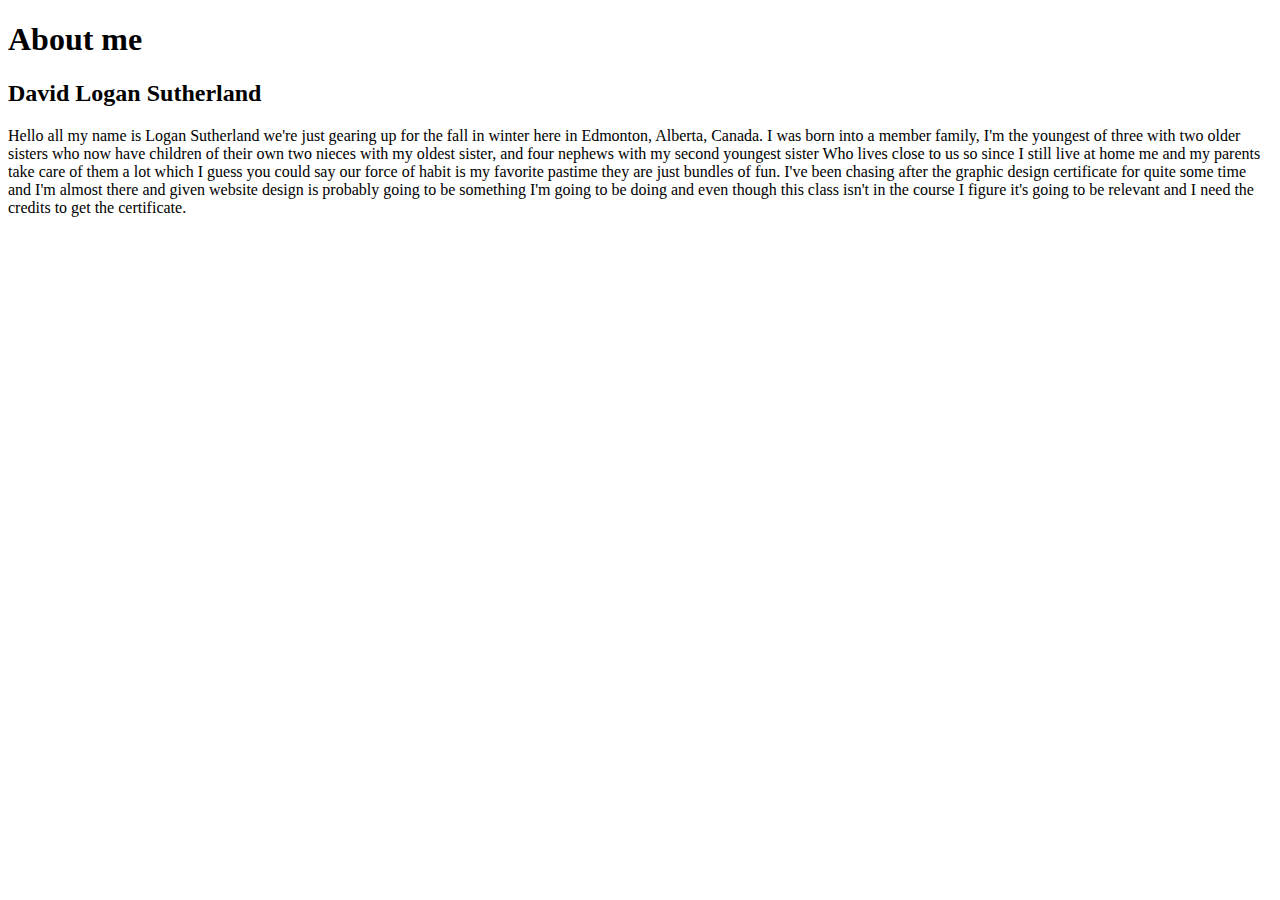
<file: aboutme/index.html>
<!DOCTYPE html>
<html lang="en">
<head>
    <meta charset="UTF-8">
    <meta name="viewport" content="width=device-width, initial-scale=1.0">
    <title>home page</title>
<body>
 <h1>About me</h1>  
 <h2>David Logan Sutherland</h2>
 <p>Hello all my name is Logan Sutherland we're just gearing up for the fall in winter here in Edmonton, Alberta, Canada. I was born into a member family, I'm the youngest of three with two older sisters who now have children of their own two nieces with my oldest sister, and four nephews with my second youngest sister Who lives close to us so since I still live at home me and my parents take care of them a lot which I guess you could say our force of habit is my favorite pastime they are just bundles of fun. I've been chasing after the graphic design certificate for quite some time and I'm almost there and given website design is probably going to be something I'm going to be doing and even though this class isn't in the course I figure it's going to be relevant and I need the credits to get the certificate. </p> 
</body>
</html>
</file>
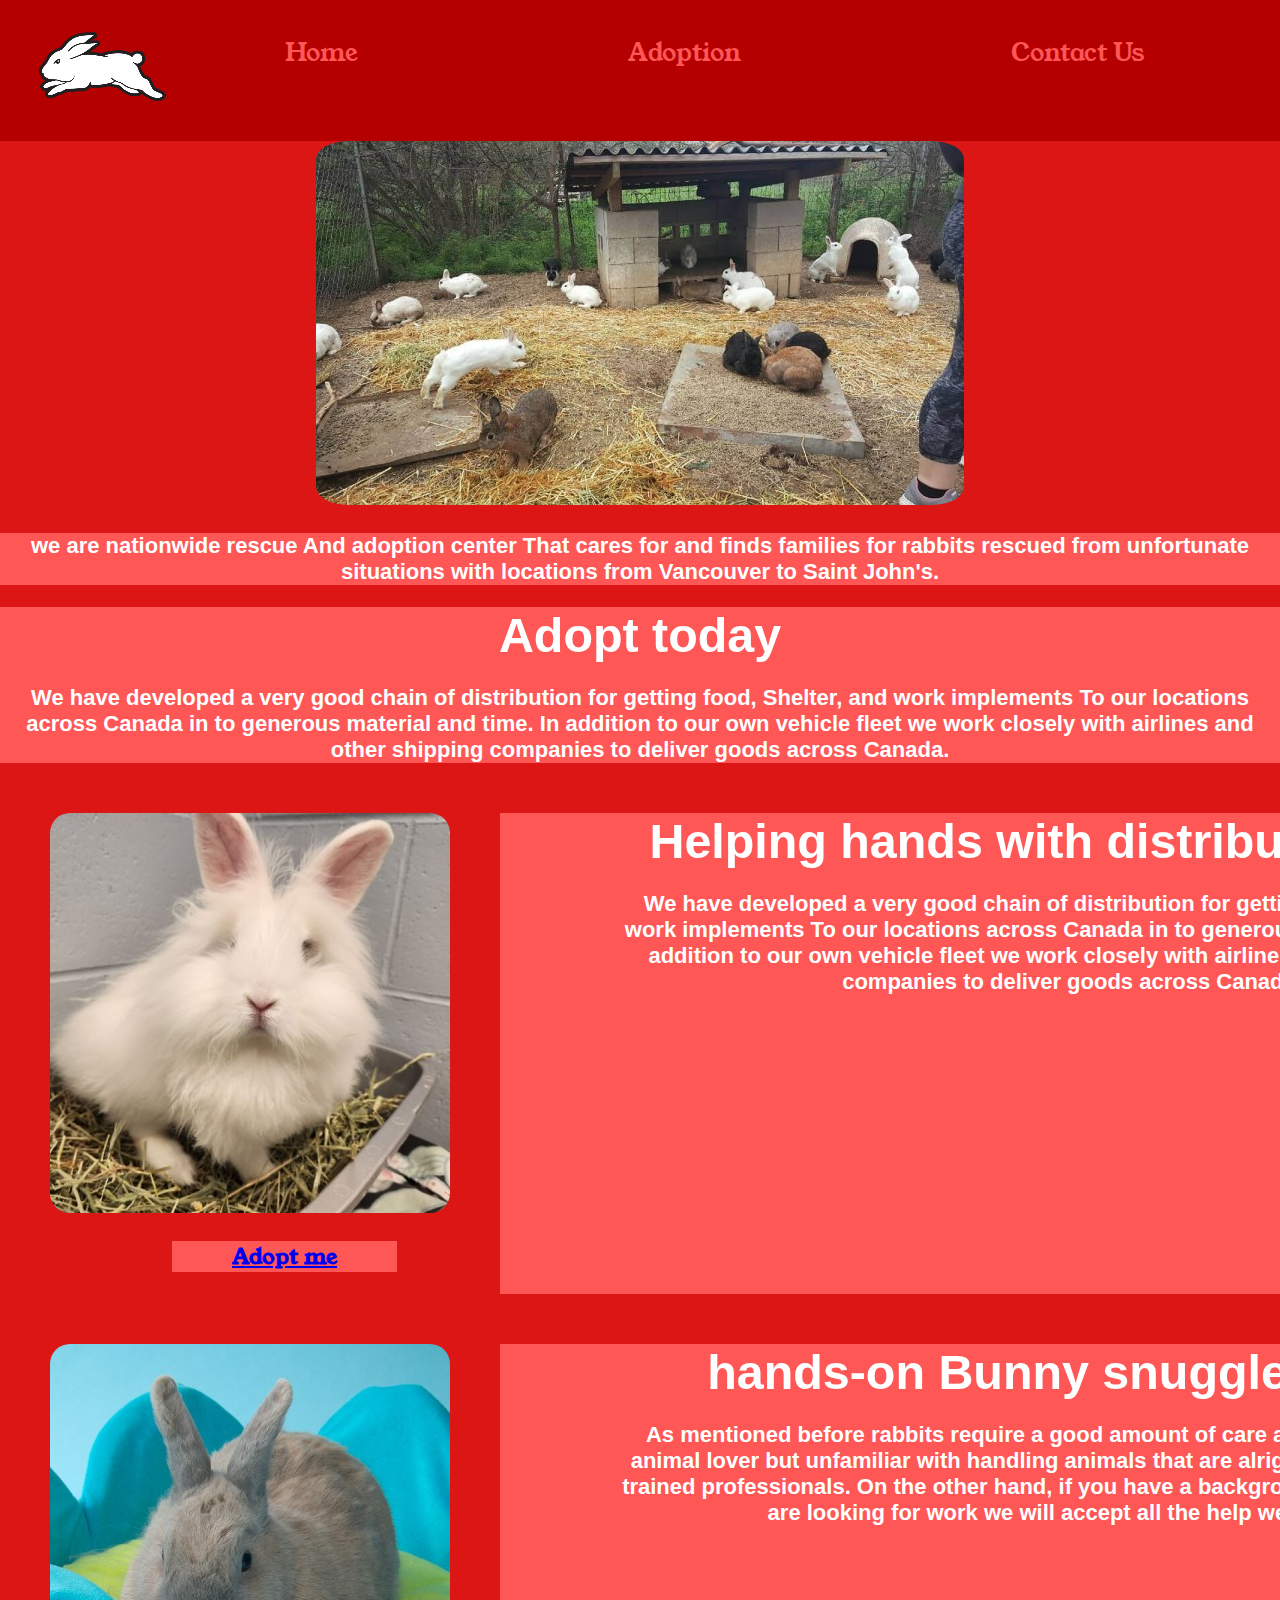
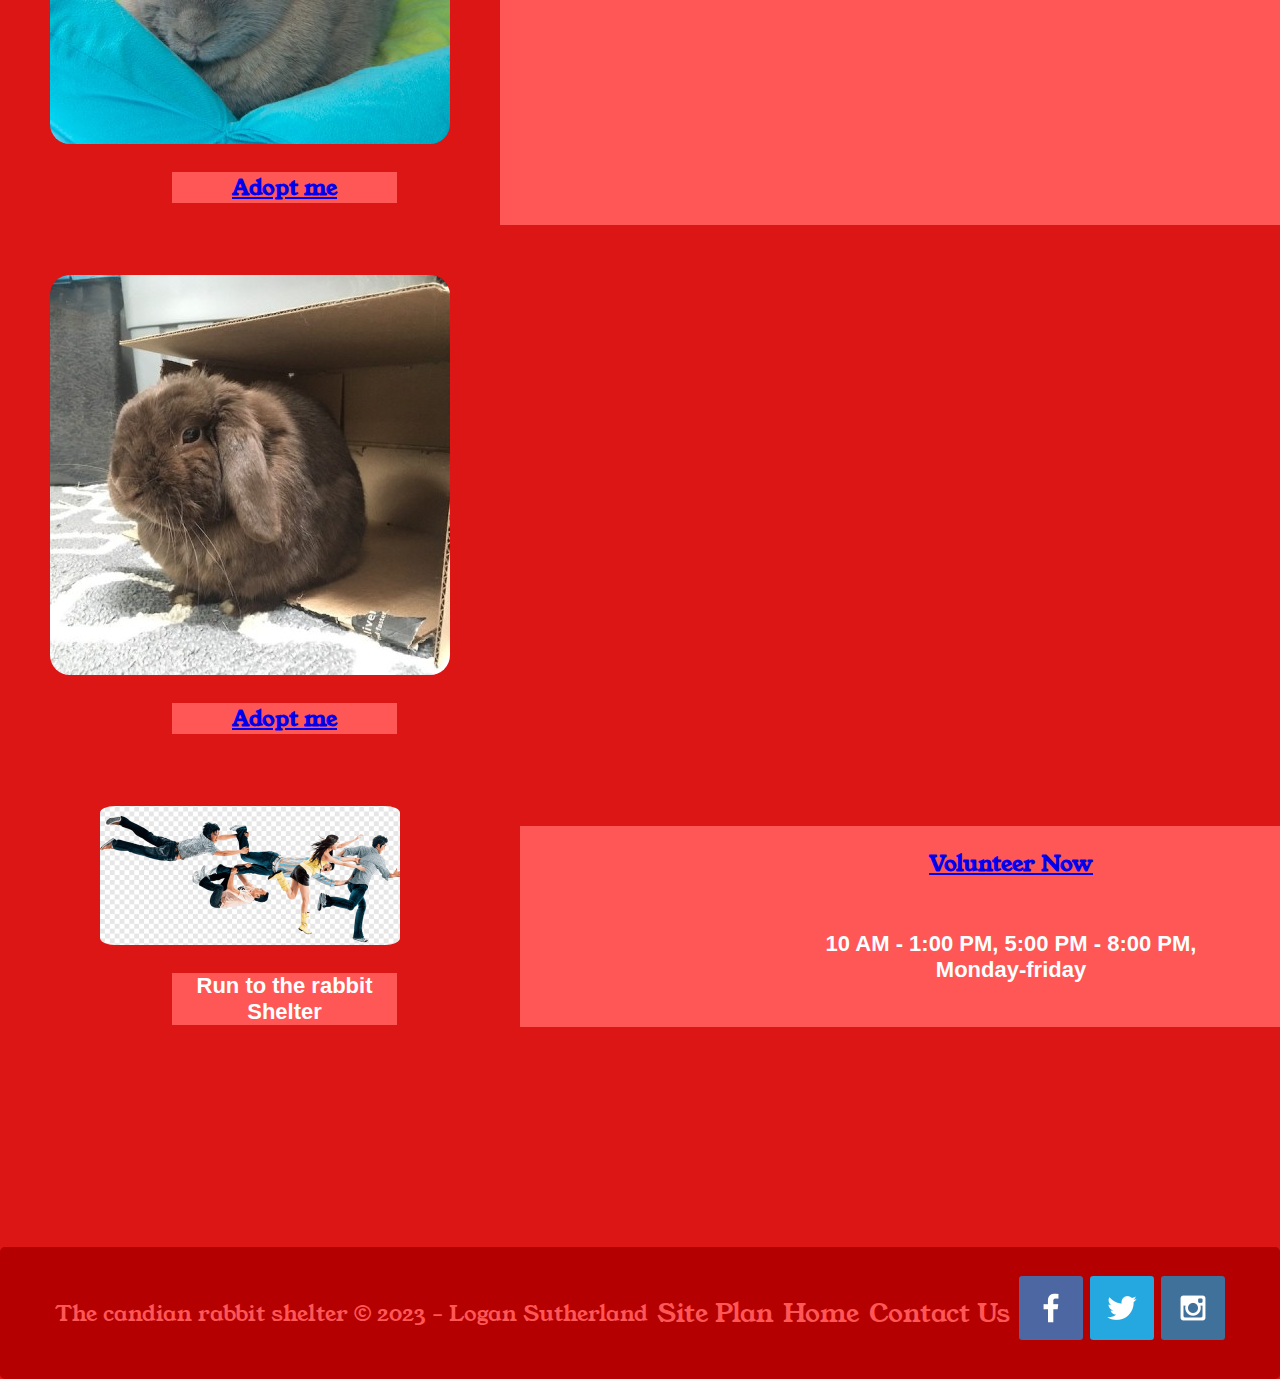
<file: rabbits/index.html>
<!DOCTYPE html>
<html lang="en">
<head>
    <meta charset="UTF-8">
    <meta name="viewport" content="width=device-width, initial-scale=1.0">
    <title>The Candian Rabbit Shelter</title>
    <link rel="stylesheet" href="styles/rabbit.css">
</head>
<body>
    <div id="content">
        
        <header>
            <a id="logo_link" href="index.html">
                <img class="logo" src="images/rabbitlogo.png" alt="rabbit">
            </a>
      
            <nav>
                <a href="index.html">Home</a>
                <a href="Adoption.html">Adoption</a>
                <a href="contactus.html">Contact Us</a>
            </nav>
        </header>

<main> 
    <div id="intro">
            <img id="intro-img" src="images/rabbitsanctuay.jpg" alt="People enjoying Volunteering">
            <h3> we are nationwide rescue And adoption center That cares for and finds families for rabbits rescued 
                from unfortunate situations with locations from Vancouver to Saint John's. </h3>
    </div> 
    <div class="adopttoday" >
     <h2>Adopt today </h2>
     <h3> We have developed a very good chain of distribution for getting food, Shelter, and work implements To our locations across Canada in to generous material and time. In addition to our own vehicle fleet we work closely with airlines and other shipping companies to deliver goods across Canada.</h3>
    </div>
        <main class="adoption-grid">
            <section class="snowball-card">
                <img class="card-img" src="images/snowball.jpg" alt="river in forest">
                <h3><a href="Adoption.html">Adopt me</a></h3>
            </section>
            <section class="mittens-card">
                <img class="card-img" src="images/Mittens.jpg" alt="tent in mountains">
                <h3><a href="Adoption.html">Adopt me</a></h3>
            </section>
            <section class="grumpy-card">
                <img class="card-img" src="images/grumpy.jpg" alt="rafting boat">
                <h3><a href="Adoption.html">Adopt me</a></h3>
        </section>
         <div class="helpinghands">
            <h2>Helping hands with distribution</h2>
            <h3> We have developed a very good chain of distribution for getting food, Shelter, and work implements To our locations across Canada in to generous material and time. In addition to our own vehicle fleet we work closely with airlines and other shipping companies to deliver goods across Canada. </h3>

         </div>
        <div class="handson">
            <h2>hands-on Bunny snuggles </h2>
            <h3> As mentioned before rabbits require a good amount of care and love if you are an animal lover but unfamiliar with handling animals that are alright because one of our trained professionals. 
                On the other hand, if you have a background in animal care and are looking for work we will accept all the help we can get.
                </h3>
         </div>
           
           <div id="slogen">
            <img id="slogen-image" src="images/png-transparent-silhouette-figures-people-running-panic-buying-buy (1).png" alt="People enjoying Volunteering">
            <h3> Run to the rabbit Shelter </h3>
    </div> 
        <div id="hours">
       
            
        <div class="hours"><h3><a href="contactus.html">Volunteer Now</a><br><br><br> 10 AM - 1:00 PM,
         5:00 PM - 8:00 PM,<br>Monday-friday</h3>
         
    
        </div>
      
        
         </div>
         </main>















<footer>
    <p>The candian rabbit shelter &copy; 2023 - Logan Sutherland</p>
    <p><a href="site-plan-rabbit.html">Site Plan</a></p>
    <p><a href="index.html">Home</a></p>
    <p><a href="contactus.html">Contact Us</a></p>
    <div class="social">
        <a href="https://facebook.com" target="_blank">
            <img src="images/facebook.png" alt="fb icon">
        </a>
        <a href="https://twitter.com" target="_blank">
            <img src="images/twitter.png" alt="twitter icon">
        </a>
        <a href="https://instagram.com" target="_blank">
            <img src="images/instagram.png" alt="instagram icon">
        </a>
    </div>
</footer>
</div>
</body>
</html>
</file>
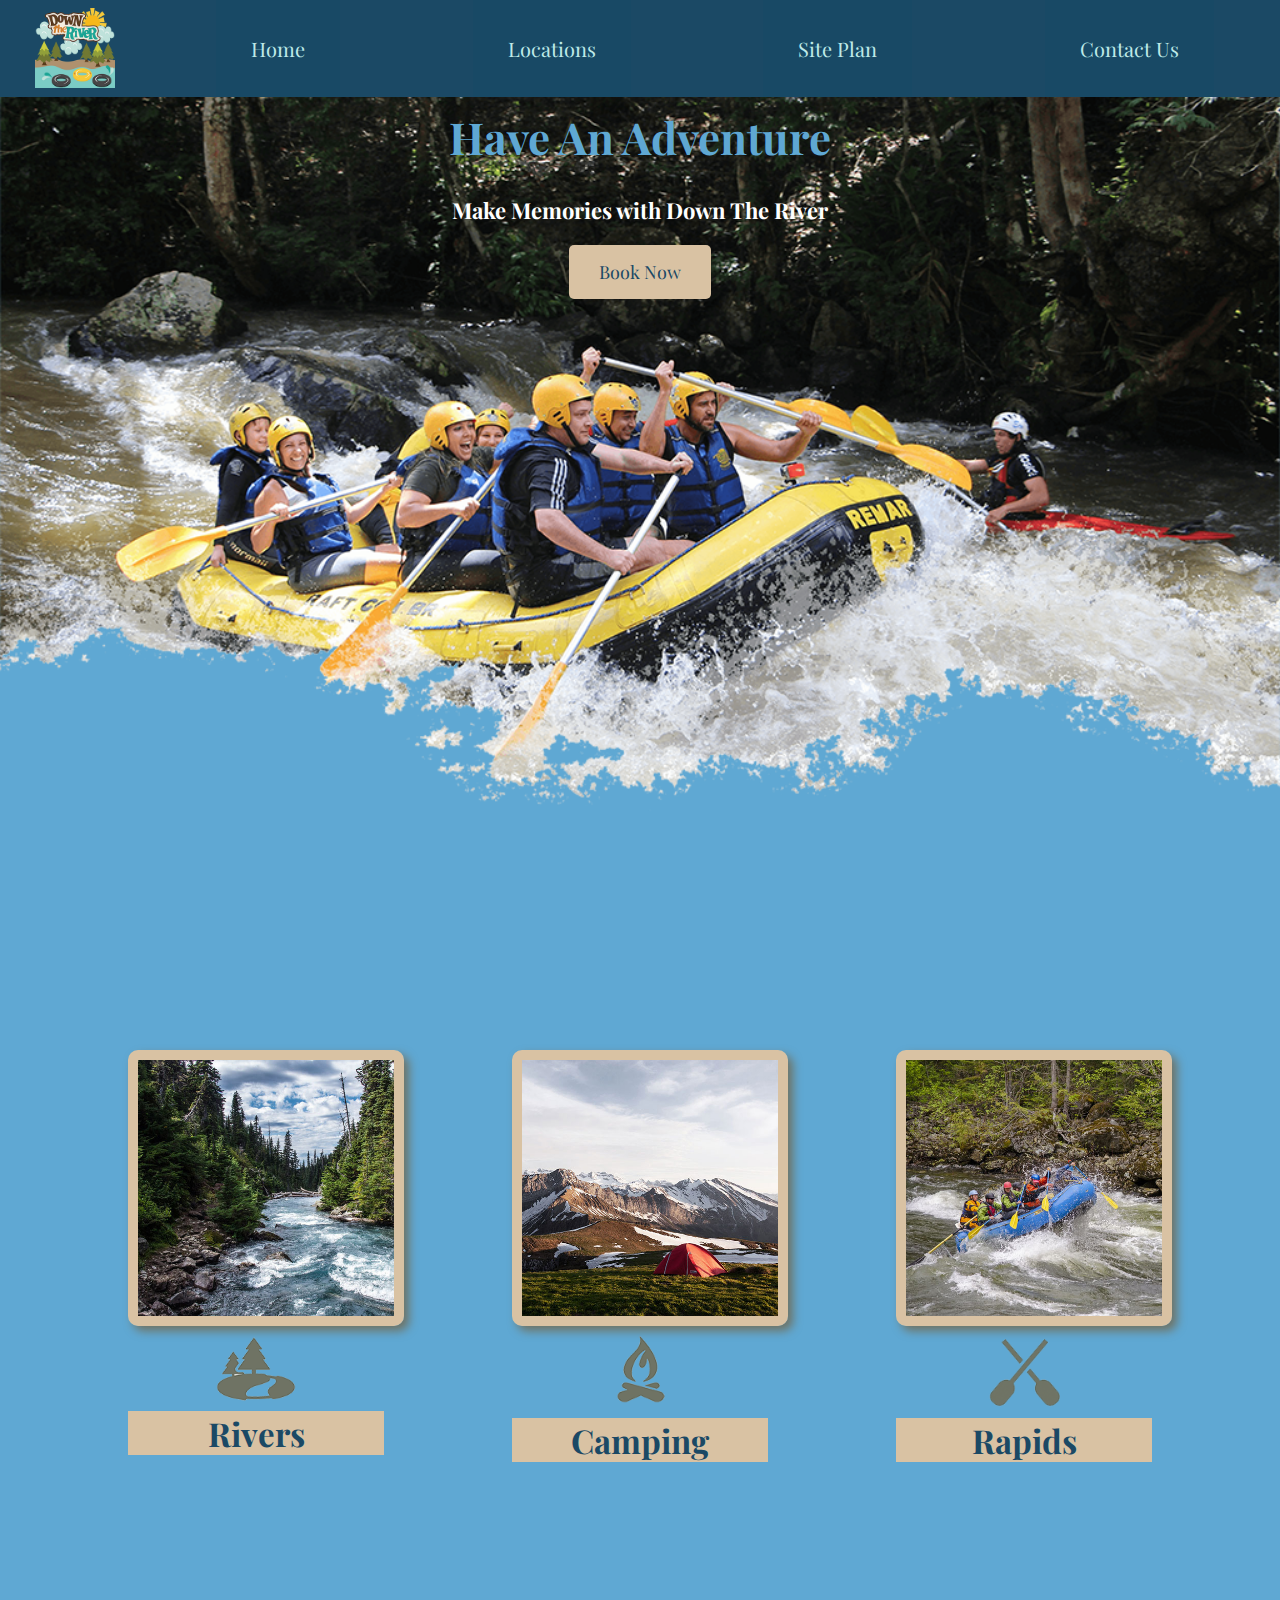
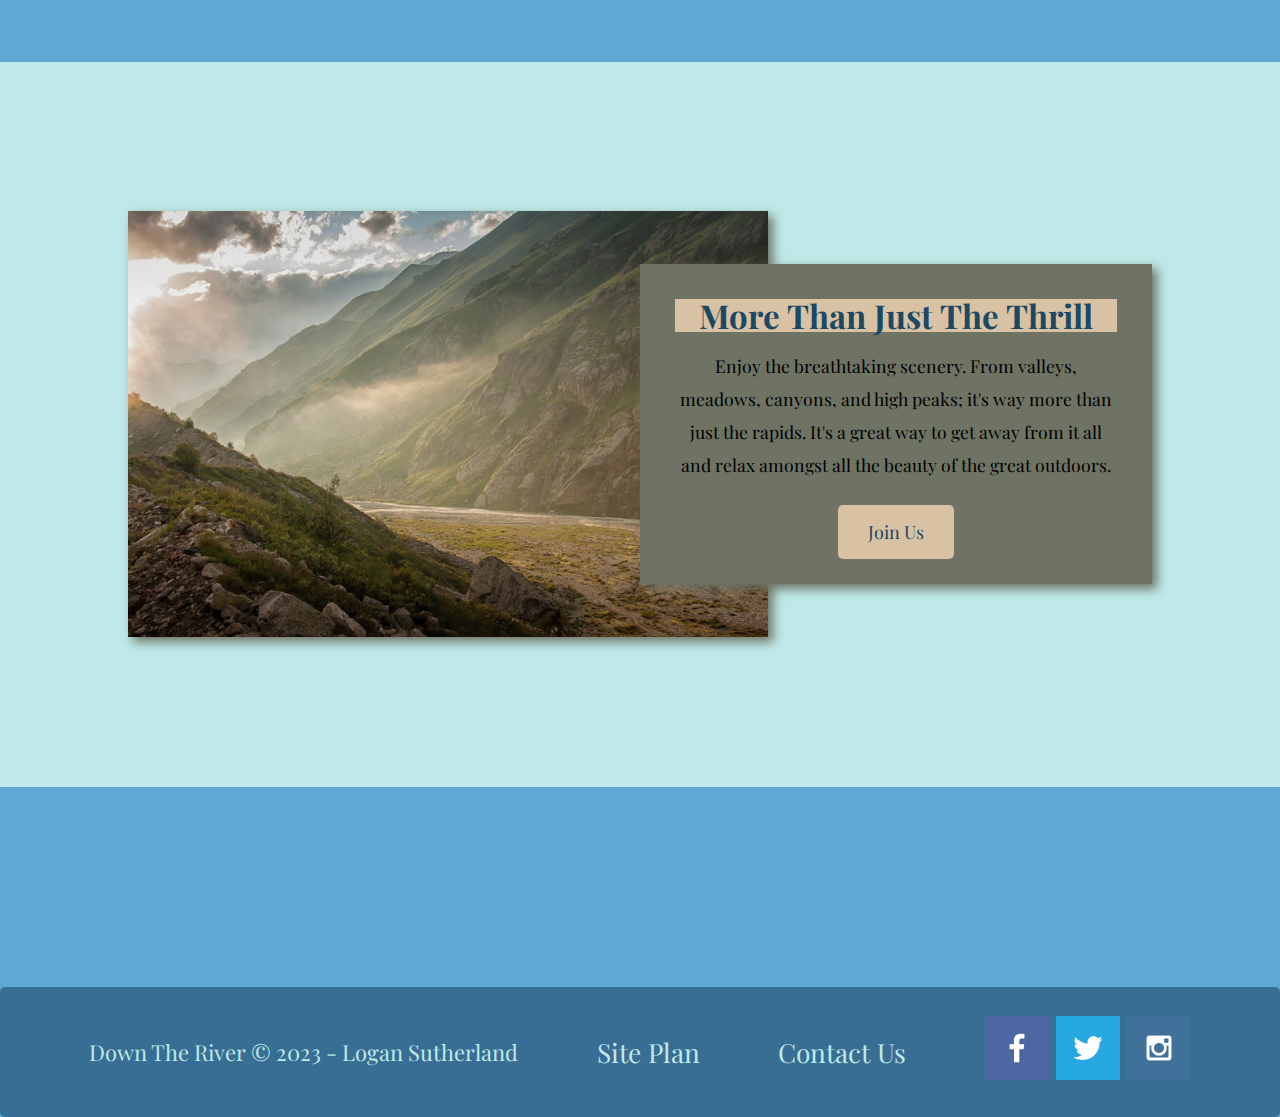
<file: wwr/index.html>
<!DOCTYPE html>
<html lang="en">
<head>
    <meta charset="UTF-8">
    <meta name="viewport" content="width=device-width, initial-scale=1.0">
    <title>Donwn the river|Home</title>
    <link rel="stylesheet" href="styles/styles.css">
</head>
<body>
    <div id="content">
    <header>
        <a id="logo_link" href="index.html">
            <img class="logo" src="images/downriver.png" alt="downriver">
        </a>
        <nav>
            <a href="index.html">Home</a>
            <a href="locations.html">Locations</a>
            <a href="site-plan-rafting.html">Site Plan</a>
            <a href="contactus.html">Contact Us</a>
        </nav>
    </header>
    <div id="hero">
        <div id="hero-box">
            <img id="hero-img" src="images/hero.png" alt="People enjoying white water rafting">
        </div>
        <section id="hero-msg">
            <h1 class="home-title">Have An Adventure</h1>
            <h4>Make Memories with Down The River</h4>
            <div class='button-box'>
                <a class='book' href="contactus.html">Book Now</a>
            </div>
        </section>
    </div>
    <main class="home-grid">
        <section class="rivers-card">
            <img class="card-img" src="images/rivers.jpg" alt="river in forest">
            <img class="icon" src="images/river_icon.png" alt="river icon">
            <h2>Rivers</h2>
        </section>
        <section class="camping-card">
            <img class="card-img" src="images/camping.jpg" alt="tent in mountains">
            <img class="icon" src="images/fire_icon.png" alt="fire icon">
            <h2>Camping</h2>
        </section>
        <section class="rapids-card">
            <img class="card-img" src="images/rapids.jpg" alt="rafting boat">
            <img class="icon" src="images/oars.png" alt="oars icon">
            <h2>Rapids</h2>
    </section>
    <div id="background"></div>
    <img class="mountains" src="images/mountains.jpg" alt="Misty mountains">
    <section class="msg">
        <h2>More Than Just The Thrill</h2>
        <p>Enjoy the breathtaking scenery. From valleys, meadows, canyons, and high peaks; it's way more than just the rapids. It's a great way to get away from it all and relax amongst all the beauty of the great outdoors. </p>
        <a class='join' href="rivers.html">Join Us</a>
    </section>
</main>
    <footer>
        <p>Down The River &copy; 2023 - Logan Sutherland</p>
        <p><a href="site-plan-rafting.html">Site Plan</a></p>
        <p><a href="contactus.html">Contact Us</a></p>
        <div class="social">
            <a href="https://facebook.com" target="_blank">
                <img src="images/facebook.png" alt="fb icon">
            </a>
            <a href="https://twitter.com" target="_blank">
                <img src="images/twitter.png" alt="twitter icon">
            </a>
            <a href="https://instagram.com" target="_blank">
                <img src="images/instagram.png" alt="instagram icon">
            </a>
        </div>
    </footer>
    </div>
</body>
</html>
</file>
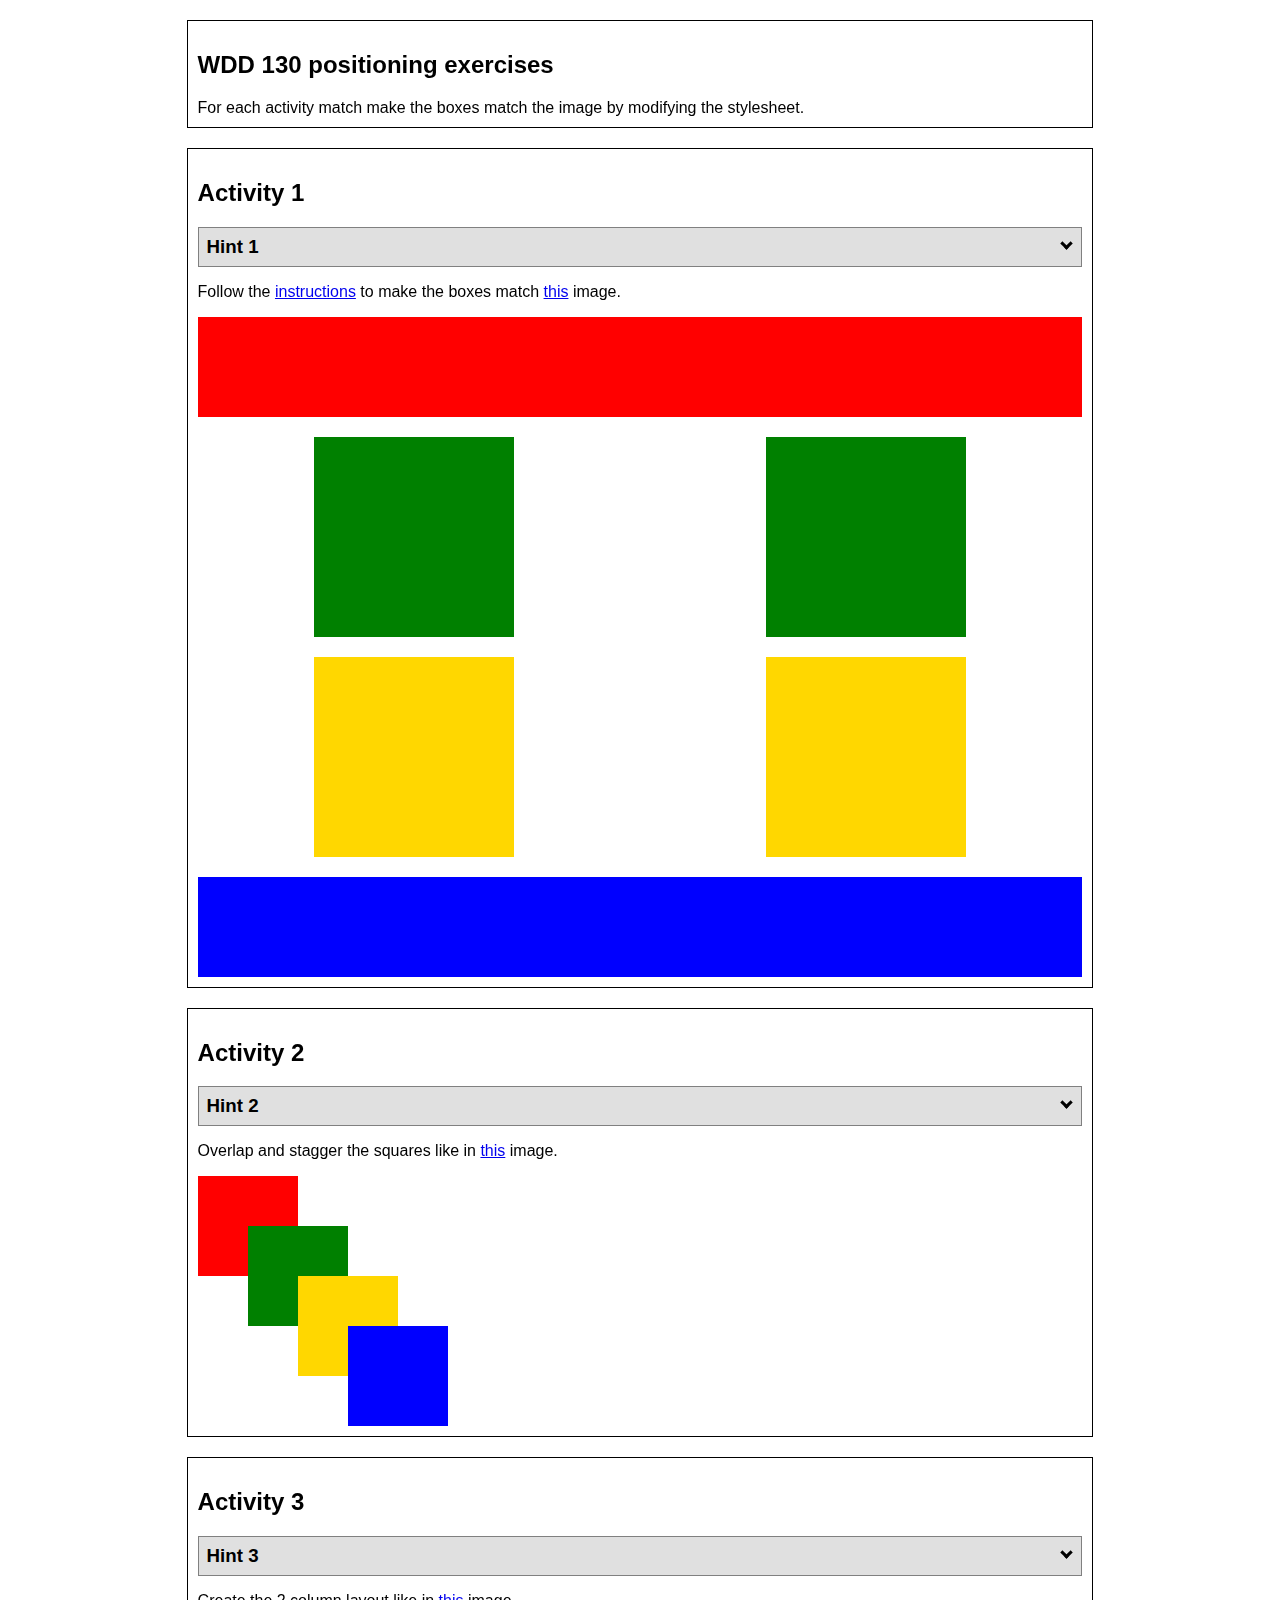
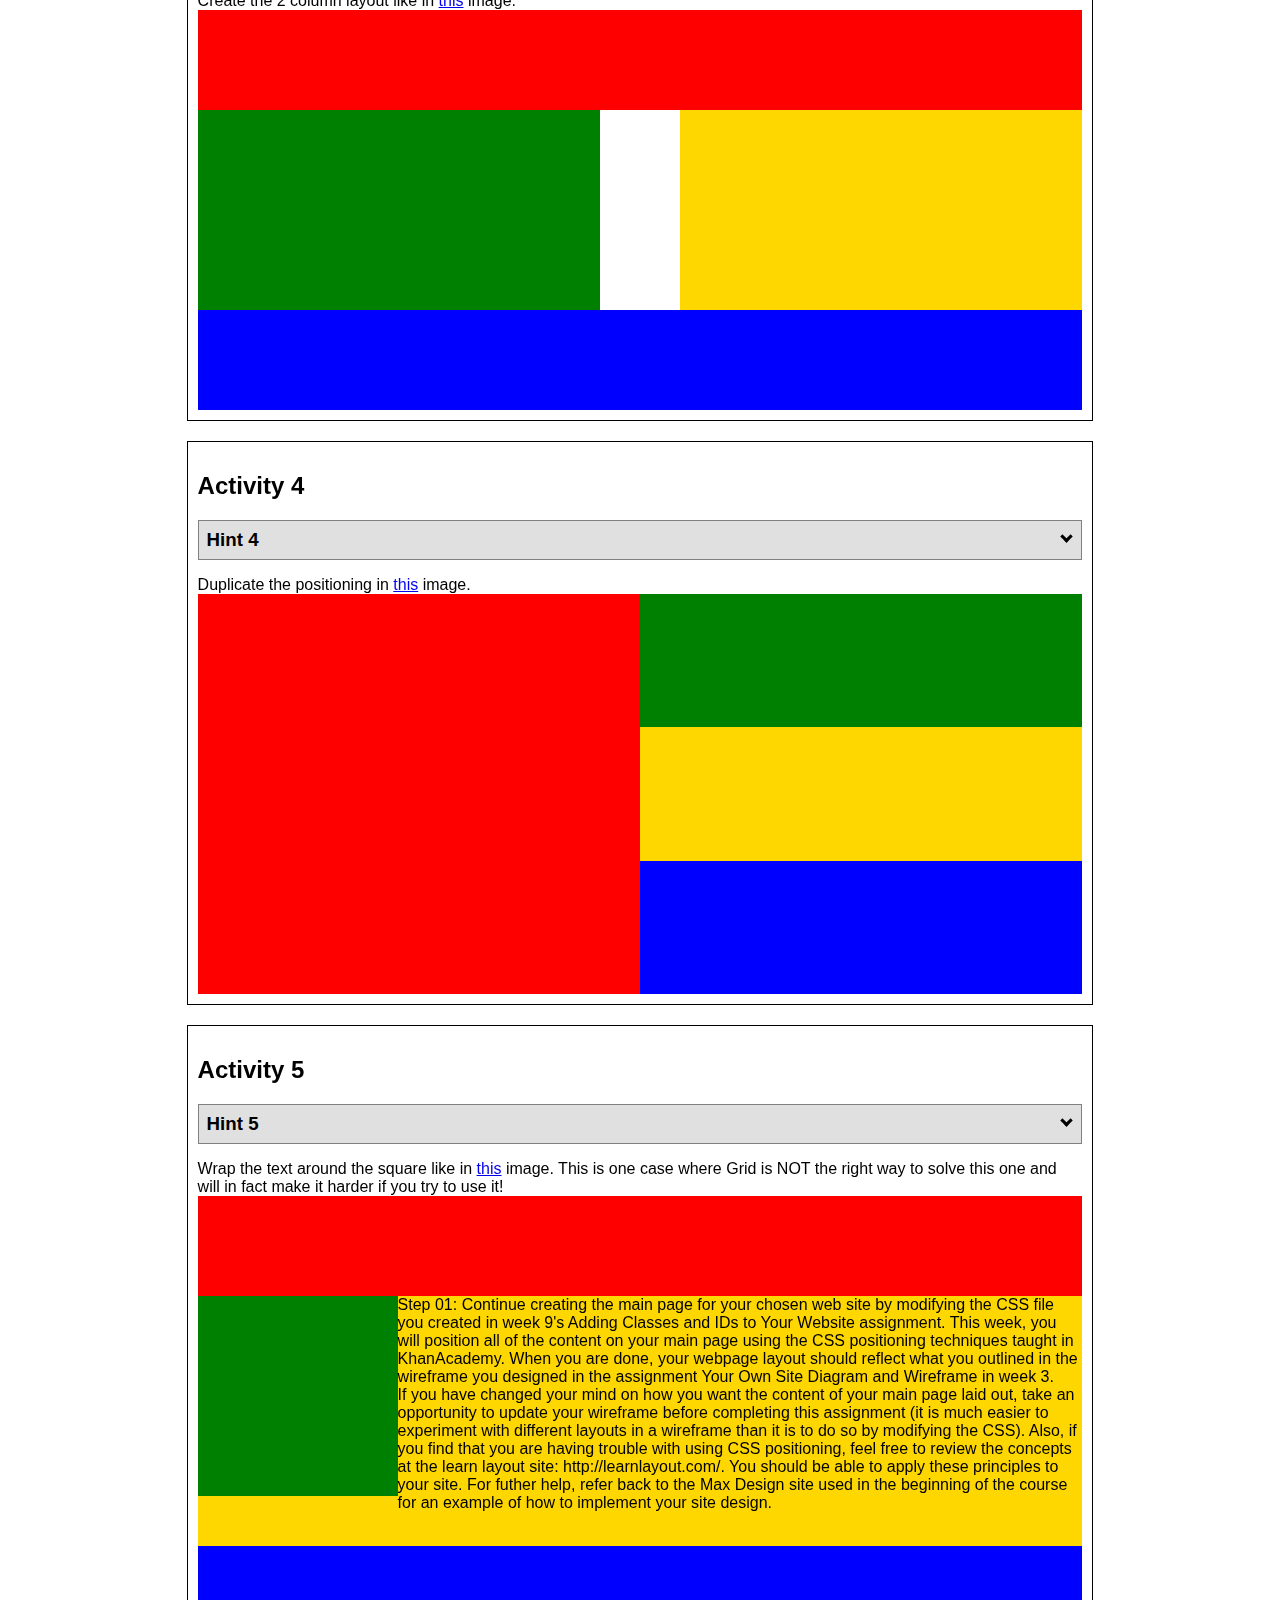
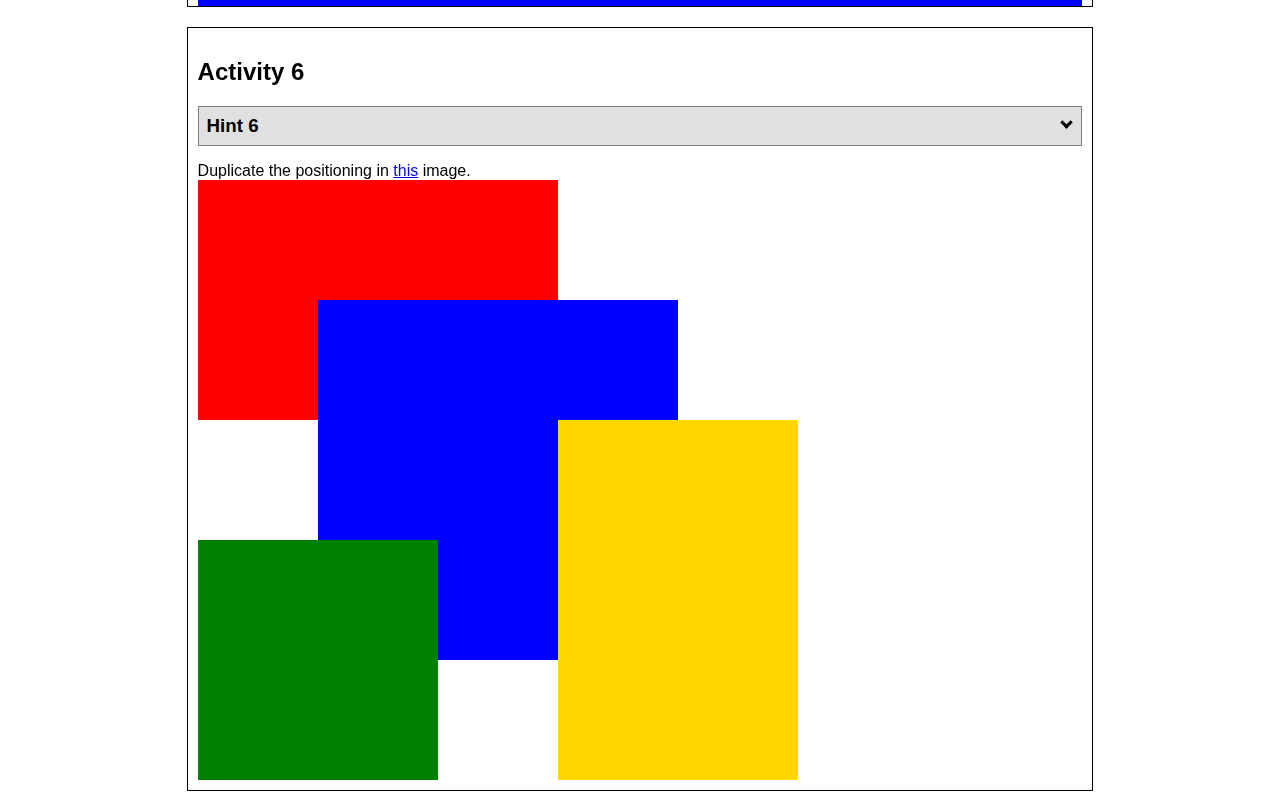
<file: positioning.html>
<!DOCTYPE html>
<html lang="en">
  <head>
    <!-- HTML - Name: positioning.html -->
    <title>Positioning Activity</title>
    <link rel="stylesheet" type="text/css" href="positionstyles.css" />
  </head>
  <body>
    <div class="activity">
      <h2>WDD 130 positioning exercises</h2>
      For each activity match make the boxes match the image by modifying the stylesheet.</div>
    <div class="activity">
      <h2>Activity 1</h2>
      <section class="hint"><input type="checkbox" ><i></i> <h3>Hint 1</h3><div><p>Check out the <a href="https://byui-wdd.github.io/wdd130/activities/w06-css-positioning.html" target="_blank">activity instructions</a> in Ilearn!</p></div></section>
      <p>Follow the <a href="https://byui-wdd.github.io/wdd130/activities/w06-css-positioning.html" target="_blank">instructions</a> to make the boxes match  <a href="https://byui-wdd.github.io/wdd130/images/example1.png" target="_blank">this</a> image.</p>
      <div class="content1" >
        <div class="red1" ></div>
        <div class="green1" ></div>
        <div class="green1" ></div>
        <div class="yellow1"></div>
        <div class="yellow1"></div>
        <div class="blue1"></div>
      </div>
    </div>
    <div class="activity">
      <h2>Activity 2</h2>
      <section class="hint"><input type="checkbox" > <h3>Hint 2</h3><i></i><div>
      <ul>
      <li>grid-template-columns: 50px 50px 50px 50px 50px </li></ul></div></section>
      <p>Overlap and stagger the squares like in <a href="https://byui-wdd.github.io/wdd130/images/example2.png" target="_blank">this</a> image.</p>
      <div class="content2" >
        <div class="red2" ></div>
        <div class="green2" ></div>
        <div class="yellow2"></div>
        <div class="blue2"></div>
      </div>
    </div>
    <div class="activity">
      <h2>Activity 3</h2>
      <section class="hint"><input type="checkbox" > <h3>Hint 3</h3><i></i><div><p>This one is going to be best solved with CSS Grid. Remember to make the boxes the right width first...then start moving them around. </p><h4>Properties used:</h4><ul><li>display:grid;</li><li>grid-template-columns:</li><li>grid-column-gap:</li>
        <li>grid-column:</li>  </ul></div></section>
      Create the 2 column layout like in <a href="https://byui-wdd.github.io/wdd130/images/example3.png" target="_blank">this</a>  image.
      <div class="content3" >
        <div class="red3" ></div>
        <div class="green3" ></div>
        <div class="yellow3"></div>
        <div class="blue3"></div>
      </div>
    </div>
    <div class="activity">
      <h2>Activity 4</h2>
      <section class="hint"><input type="checkbox" > <h3>Hint 4</h3><i></i><div><p>For the others we have been primarily concerned with width. For this one you will need to adjust height as well. </p><h4>Properties used:</h4><ul><li>display:grid;</li><li>grid-template-columns:</li><li>grid-row:</li></ul></div></section>
      Duplicate the positioning in <a href="https://byui-wdd.github.io/wdd130/images/example4.png" target="_blank">this</a> image. 
      <div class="content4" >
        <div class="red4" ></div>
        <div class="green4" ></div>
        <div class="yellow4"></div>
        <div class="blue4"></div>
      </div>
    </div>

    <div class="activity">
      <h2>Activity 5</h2>
      <section class="hint"><input type="checkbox" > <h3>Hint 5</h3><i></i><div><p>Grid is <strong>not</strong> the right way to do this.  In fact there is only one way to really do that...and that is with float. Remember that we float the thing we want the text to wrap around.  Also remember to start by making all the shapes the right size and shape.</p><h4>Properties used:</h4><ul><li>float: left;</li></ul></div></section>
      Wrap the text around the square like in <a href="https://byui-wdd.github.io/wdd130/images/example5.png" target="_blank">this</a> image. This is one case where Grid is NOT the right way to solve this one and will in fact make it harder if you try to use it!
      <div class="content5" >
        <div class="red5" ></div>
        <div class="green5" ></div>
        <div class="yellow5">Step 01: Continue creating the main page for your chosen web site by modifying the CSS file you created in week 9's Adding Classes and IDs to Your Website assignment. This week, you will position all of the content on your main page using the CSS positioning techniques taught in KhanAcademy. When you are done, your webpage layout should reflect what you outlined in the wireframe you designed in the assignment Your Own Site Diagram and Wireframe in week 3. <br />
          If you have changed your mind on how you want the content of your main page laid out, take an opportunity to update your wireframe before completing this assignment (it is much easier to experiment with different layouts in a wireframe than it is to do so by modifying the CSS). Also, if you find that you are having trouble with using CSS positioning, feel free to review the concepts at the learn layout site: http://learnlayout.com/. You should be able to apply these principles to your site. For futher help, refer back to the Max Design site used in the beginning of the course for an example of how to implement your site design.</div>
        <div class="blue5"></div>
      </div>
    </div>
    <div class="activity">
      <h2>Activity 6</h2>
      <section class="hint"><input type="checkbox" > <h3>Hint 6</h3><i></i><div><p>This one is all about visualizing the grid behind the layout. If you are having a hard time doing that first: all the sizes are even multiples of 100, and second here is another example with the lines drawn: <a href="https://byui-wdd.github.io/wdd130/images/example6-hint.png" target="_blank">example 6 with lines</a>. For this one you will find it easiest if you use px for the column width. You can also use <kbd>z-index</kbd> to control the element layering.    </p><h4>Properties used:</h4><ul><li>display:grid;</li><li>grid-template-columns:</li><li>grid-column:</li><li>grid-row:</li><li><a href="https://www.w3schools.com/cssref/pr_pos_z-index.asp" target="_blank">z-index:</a></li></ul></div></section>
      Duplicate the positioning in <a href="https://byui-wdd.github.io/wdd130/images/example6.png" target="_blank">this</a> image.
      <div class="content6" >
        <div class="red6" ></div>
        <div class="green6" ></div>
        <div class="yellow6"></div>
        <div class="blue6"></div>
      </div>
    </div>
  </body>
</html>
</file>
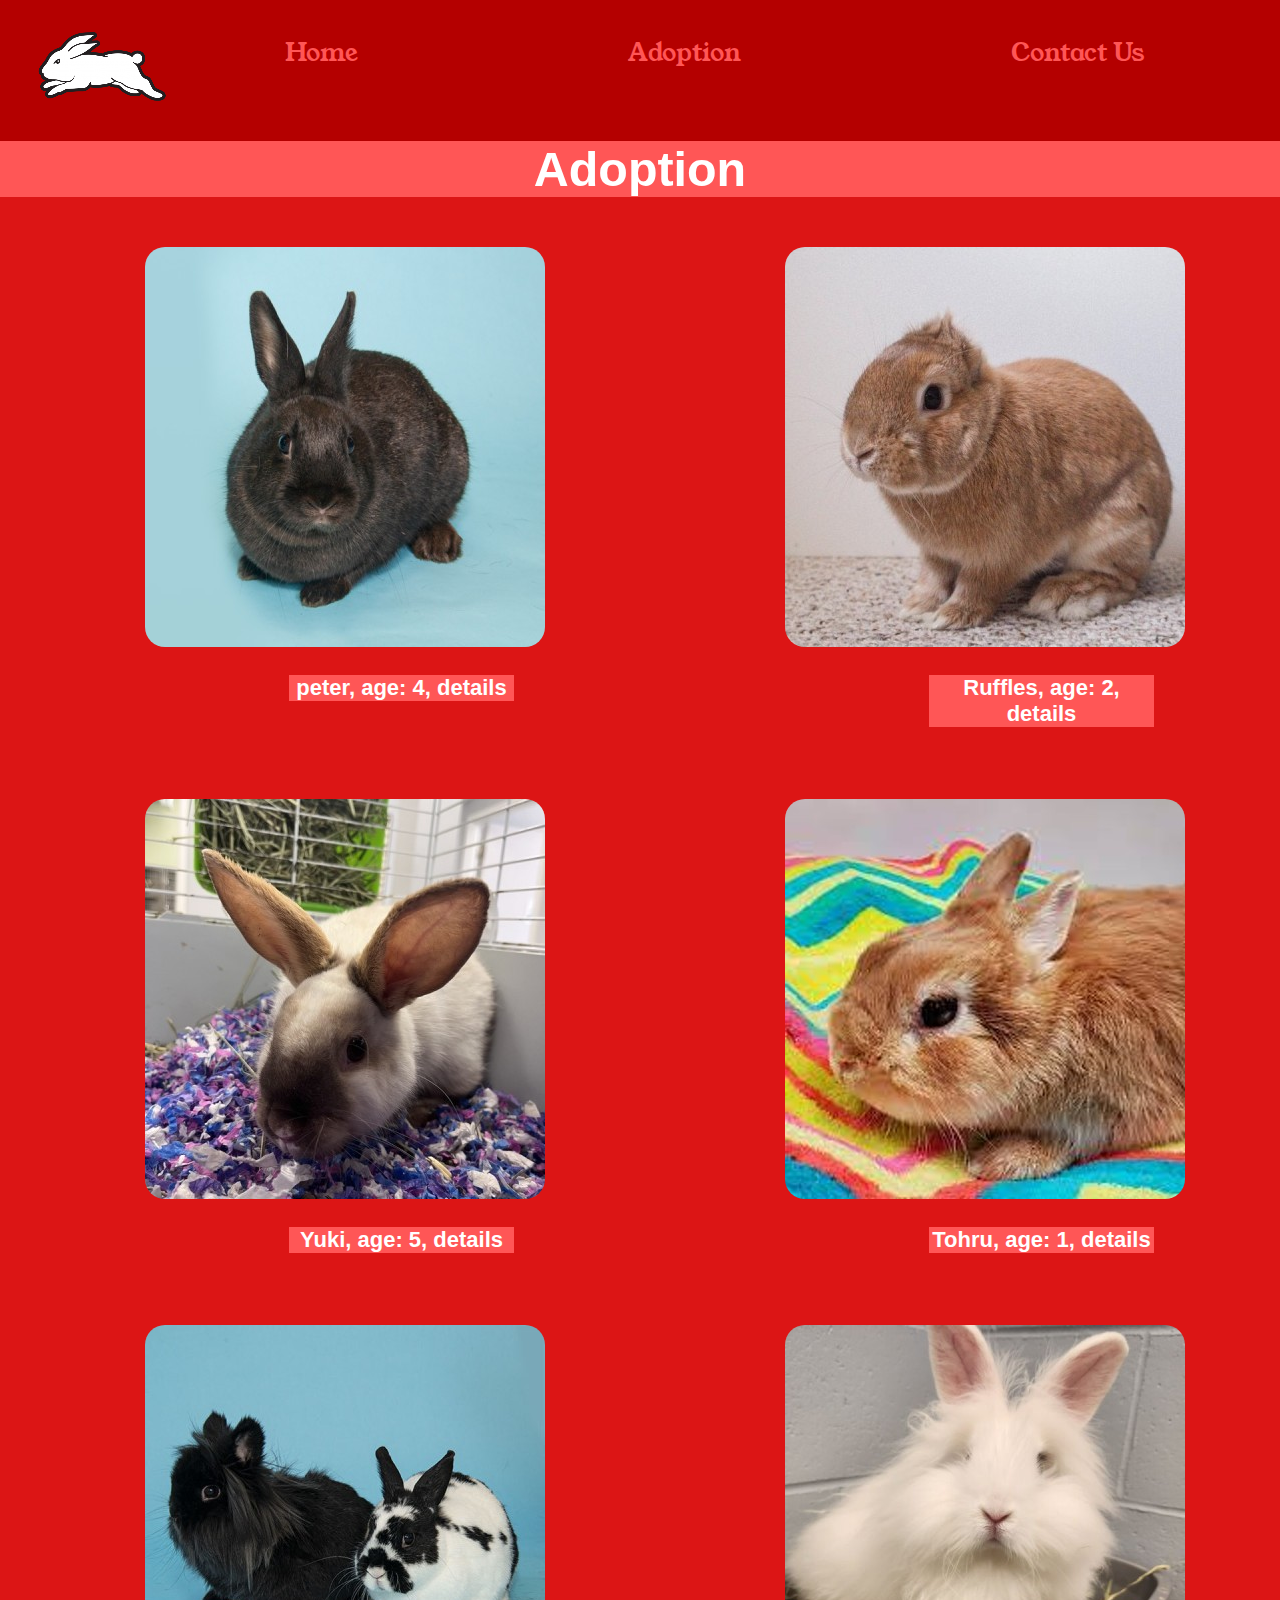
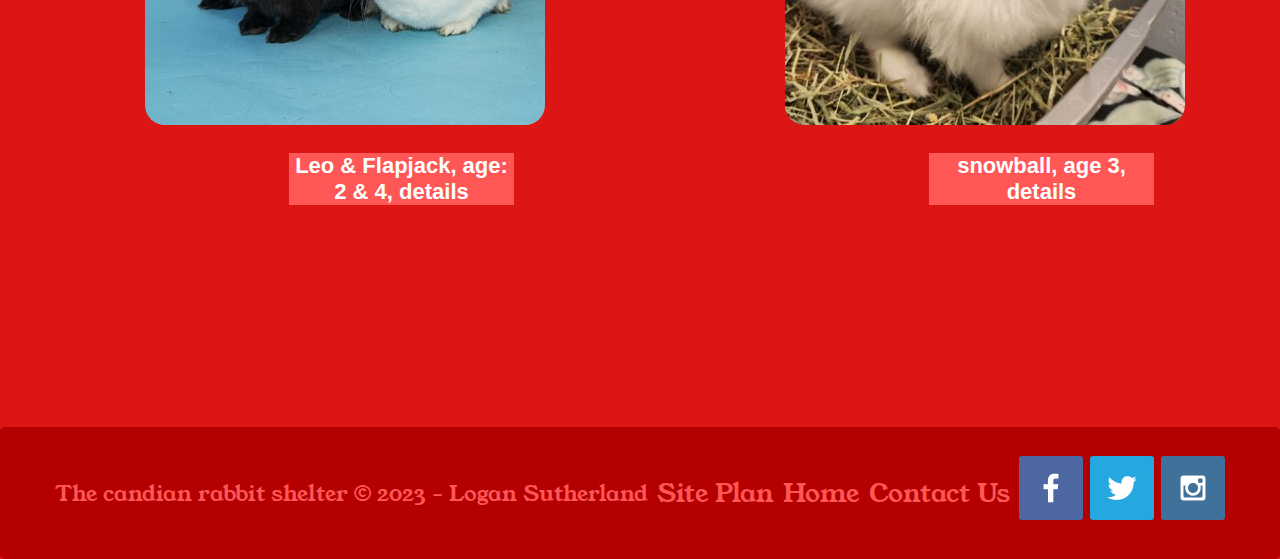
<file: rabbits/Adoption.html>
<!DOCTYPE html>
<html lang="en">
<head>
    <meta charset="UTF-8">
    <meta name="viewport" content="width=device-width, initial-scale=1.0">
    <title>The Candian Rabbit Shelter</title>
    <link rel="stylesheet" href="styles/rabbit.css">
</head>
<body>
    <div id="content">
        
        <header>
            <a id="logo_link" href="index.html">
                <img class="logo" src="images/rabbitlogo.png" alt="rabbit">
            </a>
      
            <nav>
                <a href="index.html">Home</a>
                <a href="Adoption.html">Adoption </a>
                <a href="contactus.html">Contact Us</a>
            </nav>
        </header>

<main>
   
  <div id="adoption2">
   <h2>Adoption</h2> 
  </div>
  
  <main class="adoption-grid2">
    <section class="peter-card">
        <img src="images/peter.jpg" alt="image for page">
        <h3>peter, age: 4, details</h3>
    </section>
    <section class="ruffles-card">
        <img class="card-img" src="images/ruffles.jpg" alt="image for page">
        <h3>Ruffles, age: 2, details</a></h3>
    </section>
    <section class="Yuki-card">
        <img class="card-img" src="images/yuki.jpg" alt="image for page">
        <h3>Yuki, age: 5, details</h3>
    </section >
    <section class= tohru-card>
       <img class="card-img" src="images/Tohru.jpg" alt="image for page">
       <h3>Tohru, age: 1, details</h3>
    </section> 
    <section class=leo-flapjak-card>
       <img class="card-img" src="images/leo&flapjack.jpg" alt="image for page">
       <h3>Leo & Flapjack, age: 2 & 4, details</h3>
   </section> 
   <section class=snowball-card2>
       <img class="card-img" src="images/snowball.jpg" alt="image for page">
       <h3>snowball, age 3, details</h3>
</section> 
  
  
</main>




<footer>
    <p>The candian rabbit shelter &copy; 2023 - Logan Sutherland</p>
    <p><a href="site-plan-rabbit.html">Site Plan</a></p>
    <p><a href="index.html">Home</a></p>
    <p><a href="contactus.html">Contact Us</a></p>
    <div class="social">
        <a href="https://facebook.com" target="_blank">
            <img src="images/facebook.png" alt="fb icon">
        </a>
        <a href="https://twitter.com" target="_blank">
            <img src="images/twitter.png" alt="twitter icon">
        </a>
        <a href="https://instagram.com" target="_blank">
            <img src="images/instagram.png" alt="instagram icon">
        </a>
    </div>
</footer>
</div>
</body>
</html>
</file>
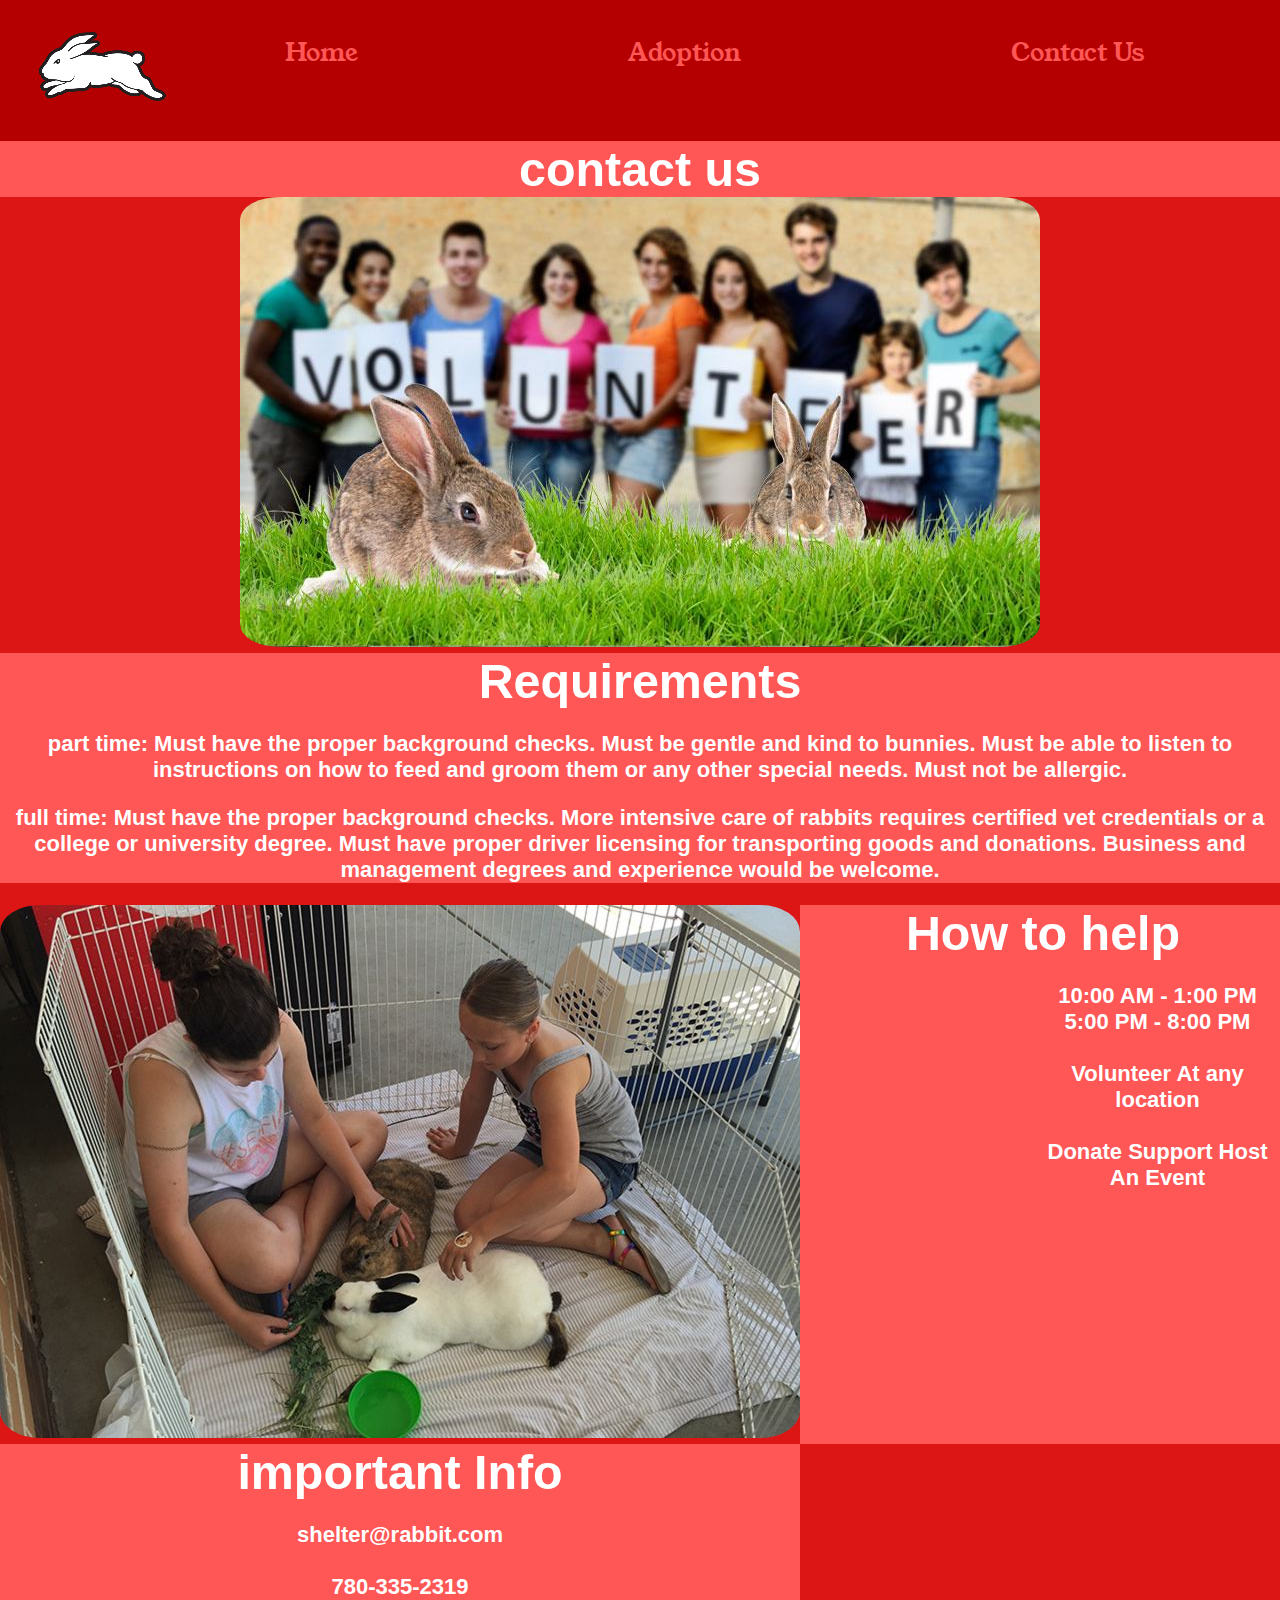
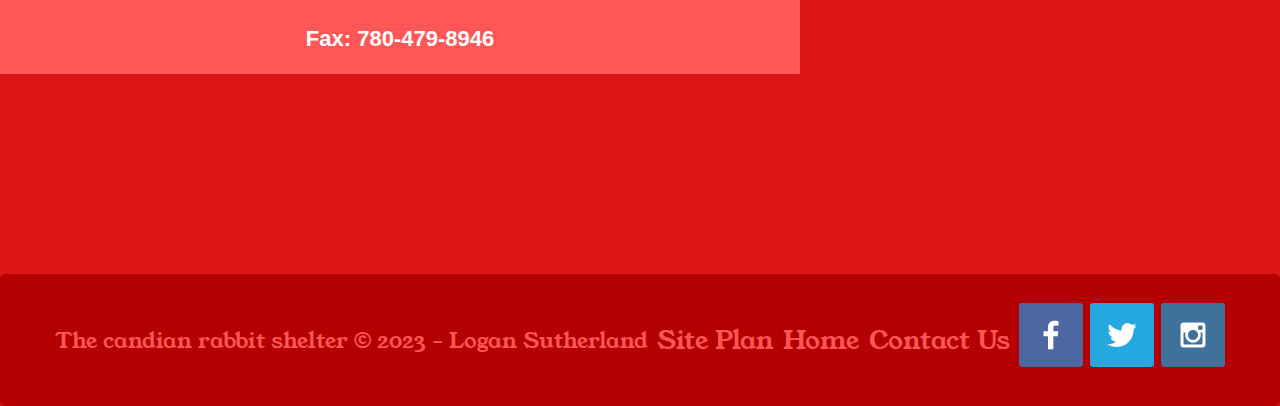
<file: rabbits/contactus.html>
<!DOCTYPE html>
<html lang="en">
<head>
    <meta charset="UTF-8">
    <meta name="viewport" content="width=device-width, initial-scale=1.0">
    <title>The Candian Rabbit Shelter</title>
    <link rel="stylesheet" href="styles/rabbit.css">
</head>
<body>
    <div id="content">
        
        <header>
            <a id="logo_link" href="index.html">
                <img class="logo" src="images/rabbitlogo.png" alt="rabbit">
            </a>
      
            <nav>
                <a href="index.html">Home</a>
                <a href="Adoption.html">Adoption </a>
                <a href="contactus.html">Contact Us</a>
            </nav>
        </header>

<main>
 <div id="contactus">
             <h2>contact us</h2>
             <img id="volunteering-img" src="images/volunteer.jpg" alt="People enjoying Volunteering">
           
        </div> 
        <div class="volunteering">
          <h2> Requirements</h2>
          <h3>part time: Must have the proper background checks.
            Must be gentle and kind to bunnies. 
            Must be able to listen to instructions on how to feed and groom them or any other special needs.
            Must not be allergic.
            </h3>
            <h3>full time: Must have the proper background checks. 
  More intensive care of rabbits requires certified vet credentials or a college or university degree.
  Must have proper driver licensing for transporting goods and donations.
  Business and management degrees and experience would be welcome.</h3>
        
     </div> 
    
<div class="help-gird">
<section class="girls">
  <img src="images/volunteer2.jpg" alt="image for page3">
</section>
<section class="howtohelp">
  <h2>How to help</h2>
  <h3>10:00 AM - 1:00 PM 5:00 PM - 8:00 PM<br><br>Volunteer At any  location<br><br>Donate
    Support
    Host An Event
  </h3>
</section>
<section class="importantinfo">
  <h2>important Info</h2>
  <h3>shelter@rabbit.com<br><br>780-335-2319<br><br>Fax: 780-479-8946 </h3>
</section>





</main>
</div>













<footer>
    <p>The candian rabbit shelter &copy; 2023 - Logan Sutherland</p>
    <p><a href="site-plan-rabbit.html">Site Plan</a></p>
    <p><a href="index.html">Home</a></p>
    <p><a href="contactus.html">Contact Us</a></p>
    <div class="social">
        <a href="https://facebook.com" target="_blank">
            <img src="images/facebook.png" alt="fb icon">
        </a>
        <a href="https://twitter.com" target="_blank">
            <img src="images/twitter.png" alt="twitter icon">
        </a>
        <a href="https://instagram.com" target="_blank">
            <img src="images/instagram.png" alt="instagram icon">
        </a>
    </div>
</footer>
</div>
</body>
</html>
</file>
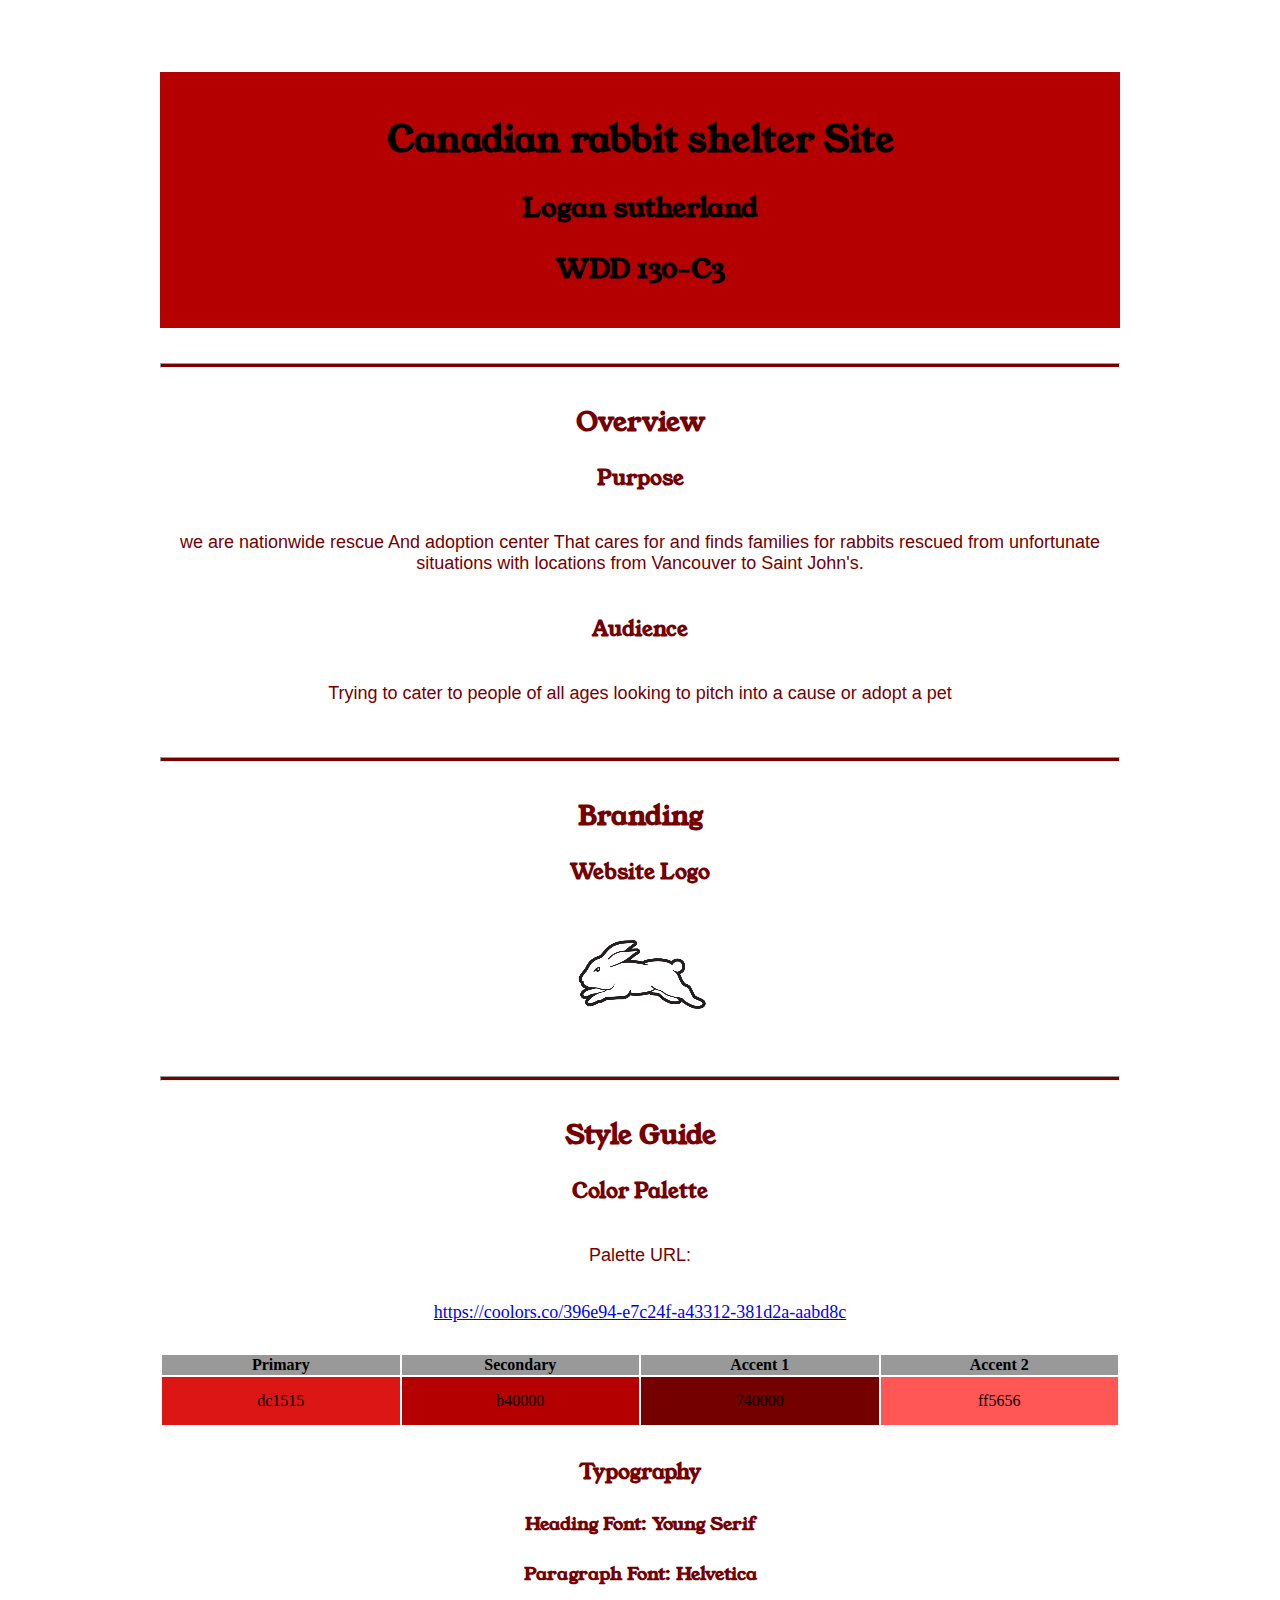
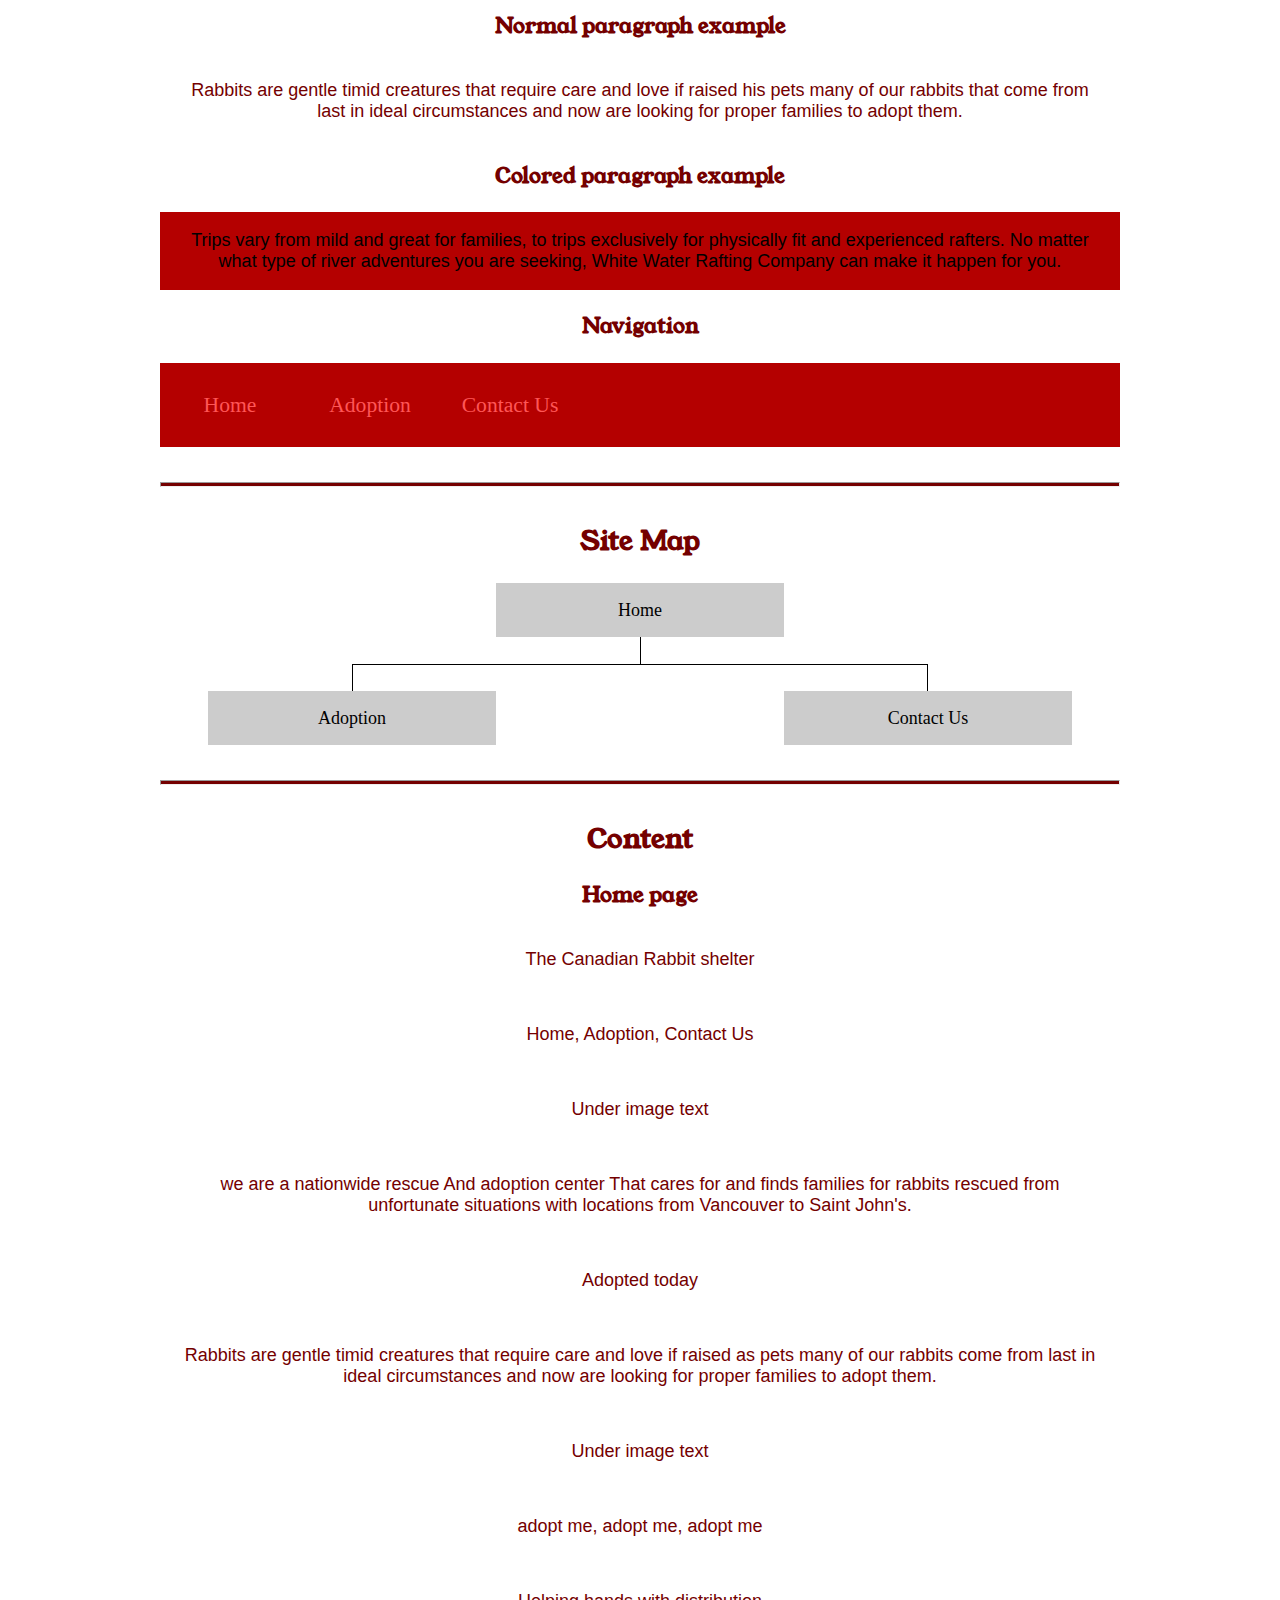
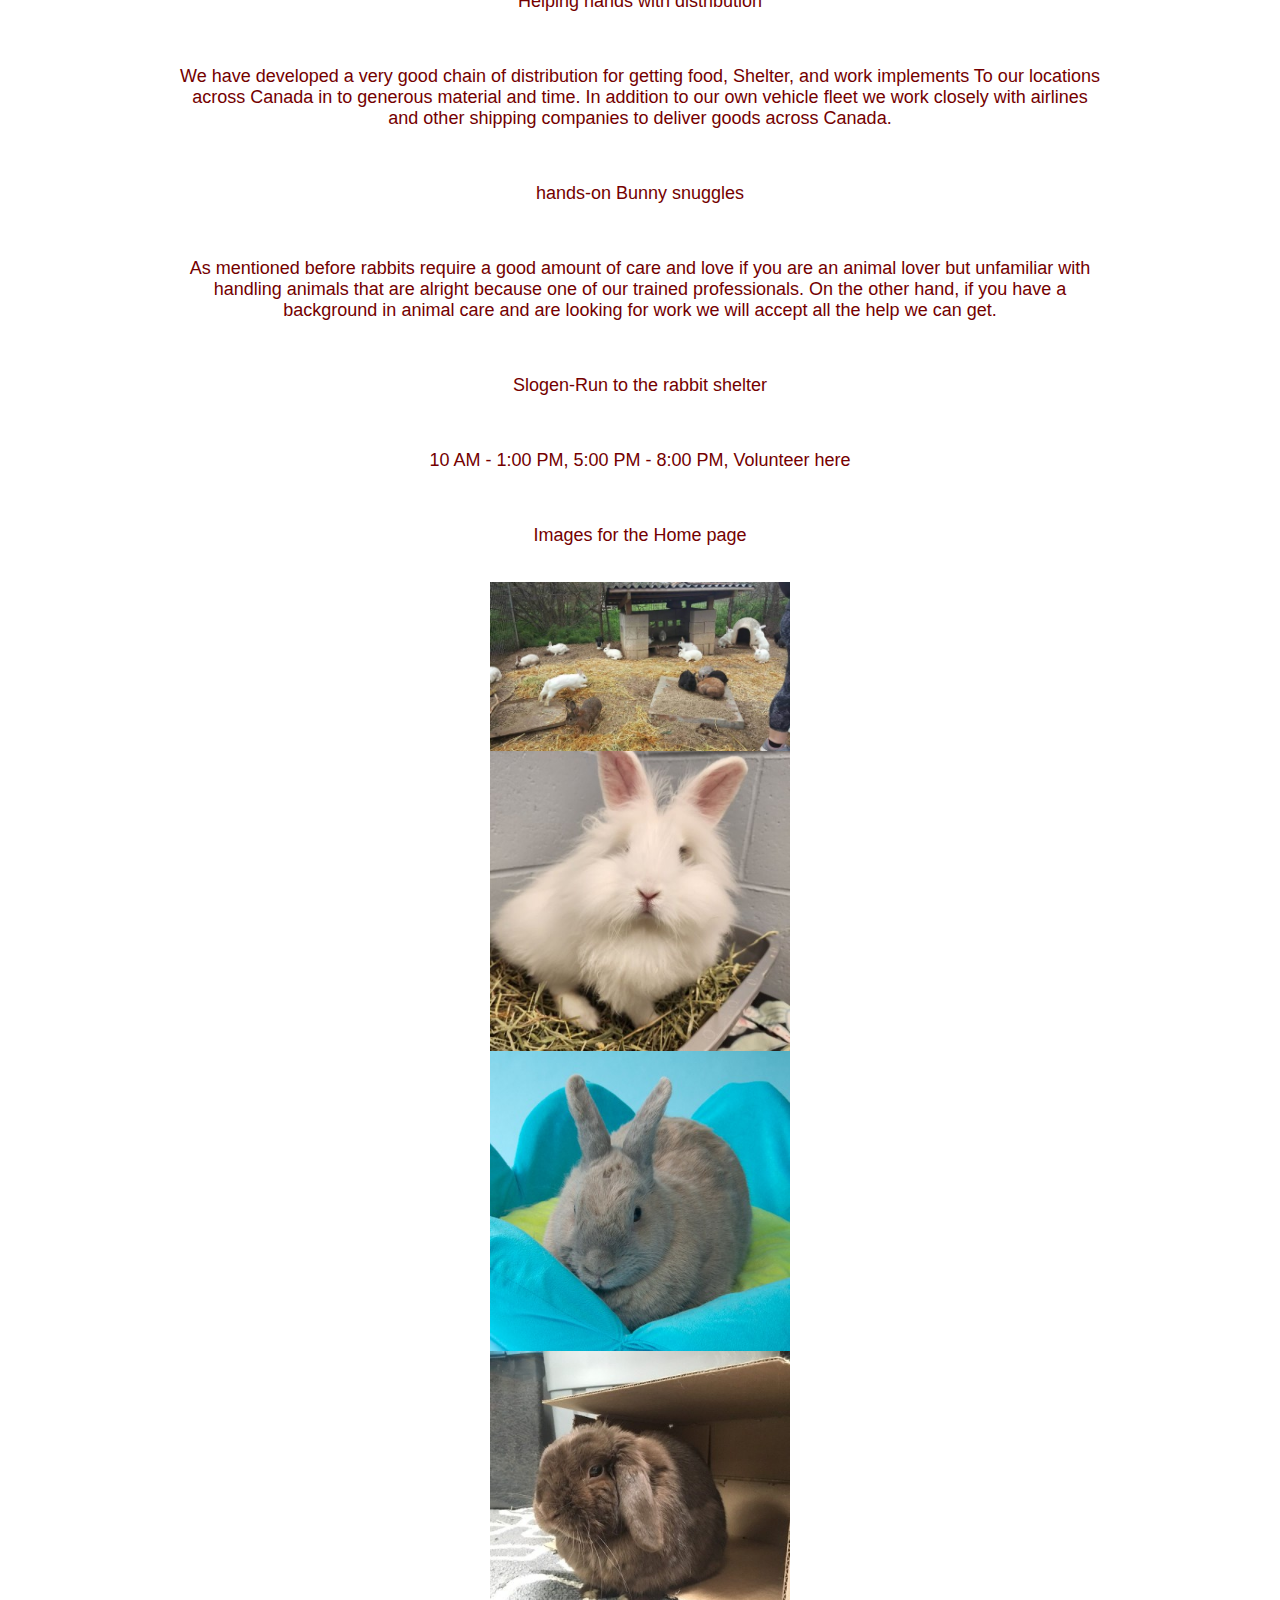
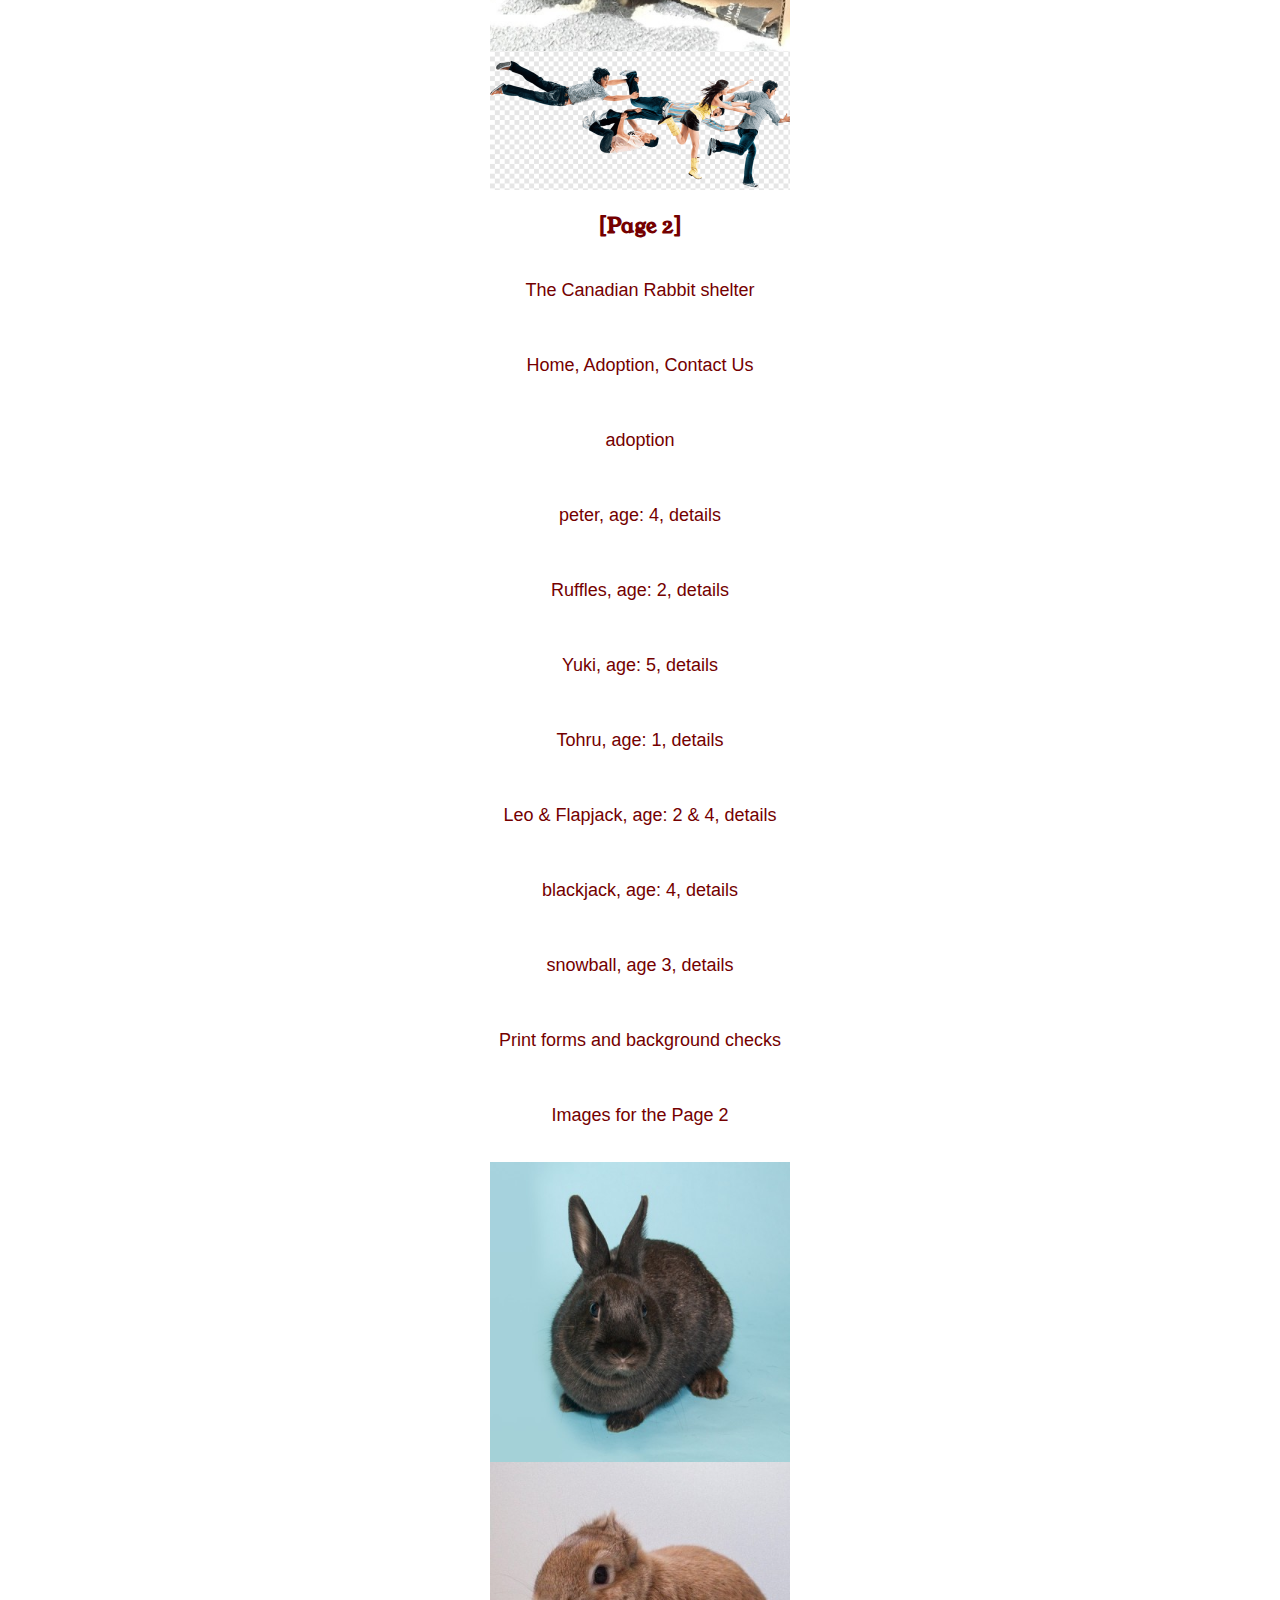
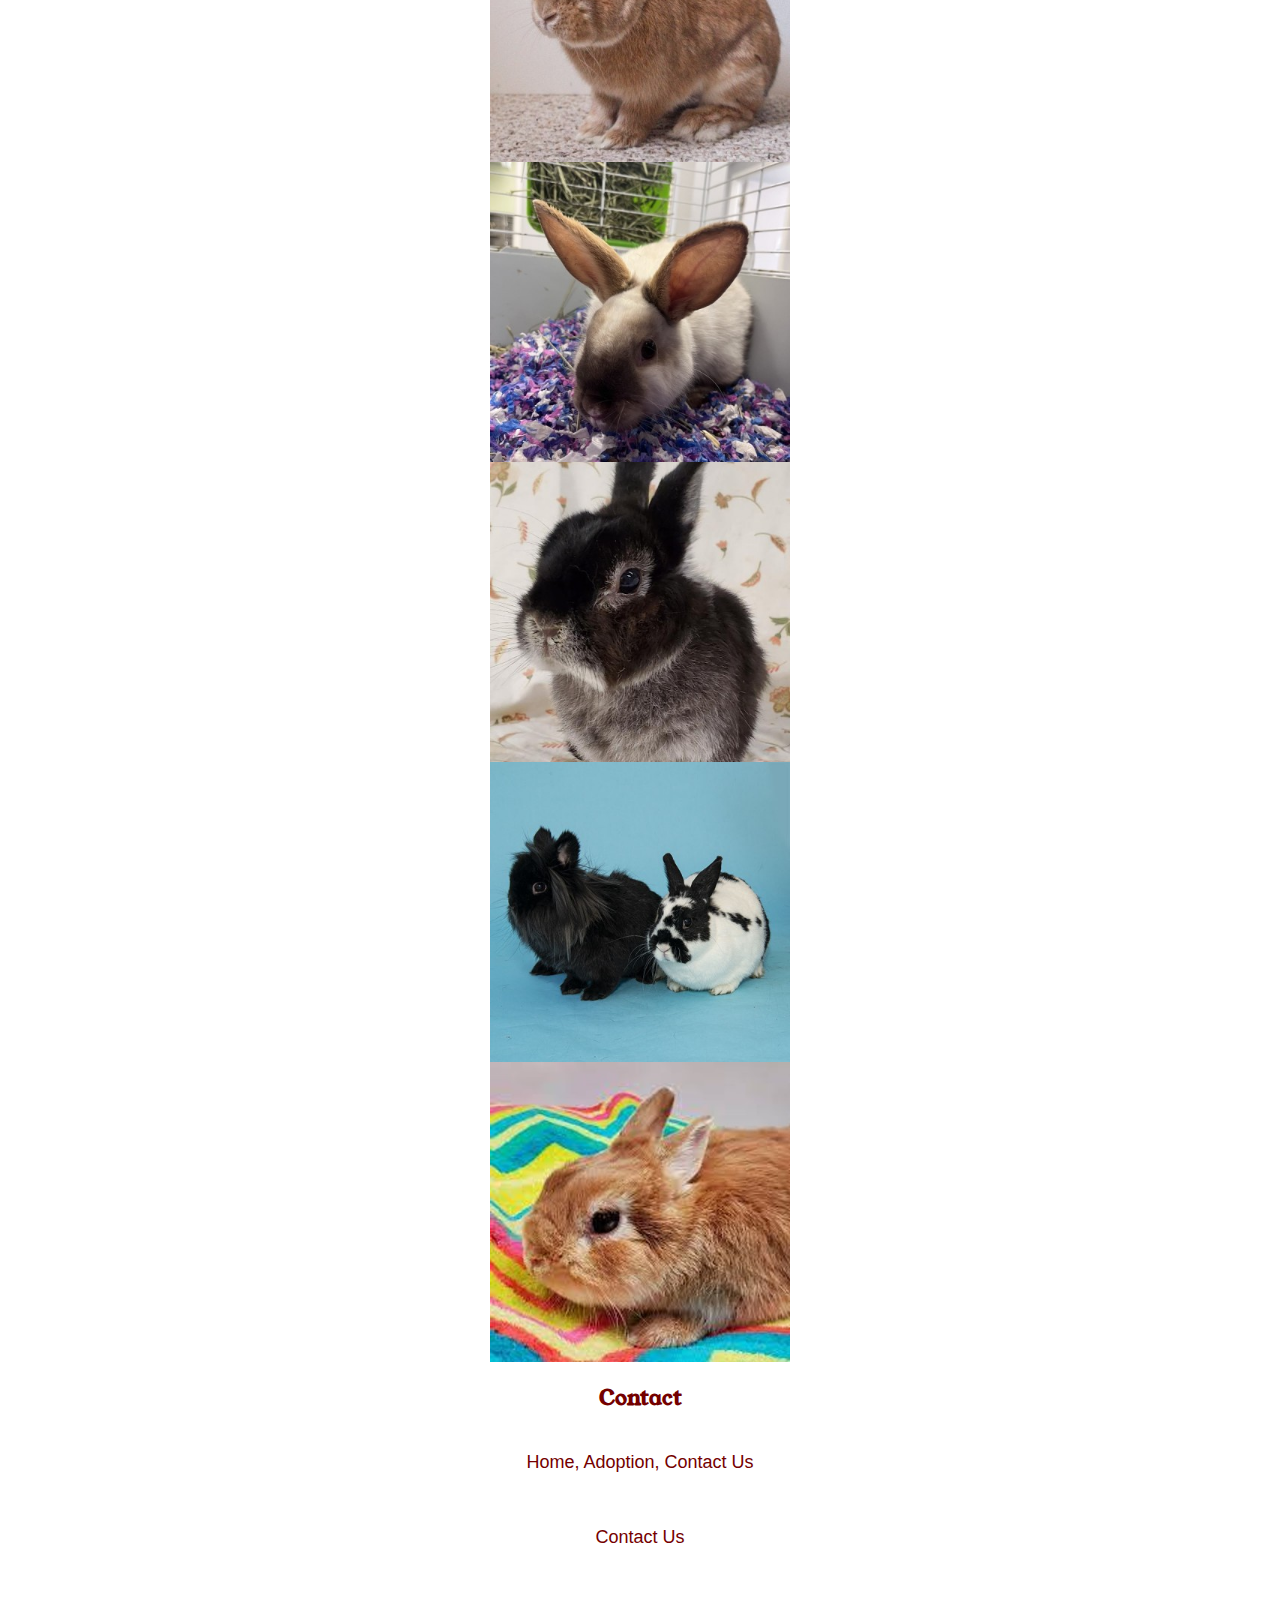
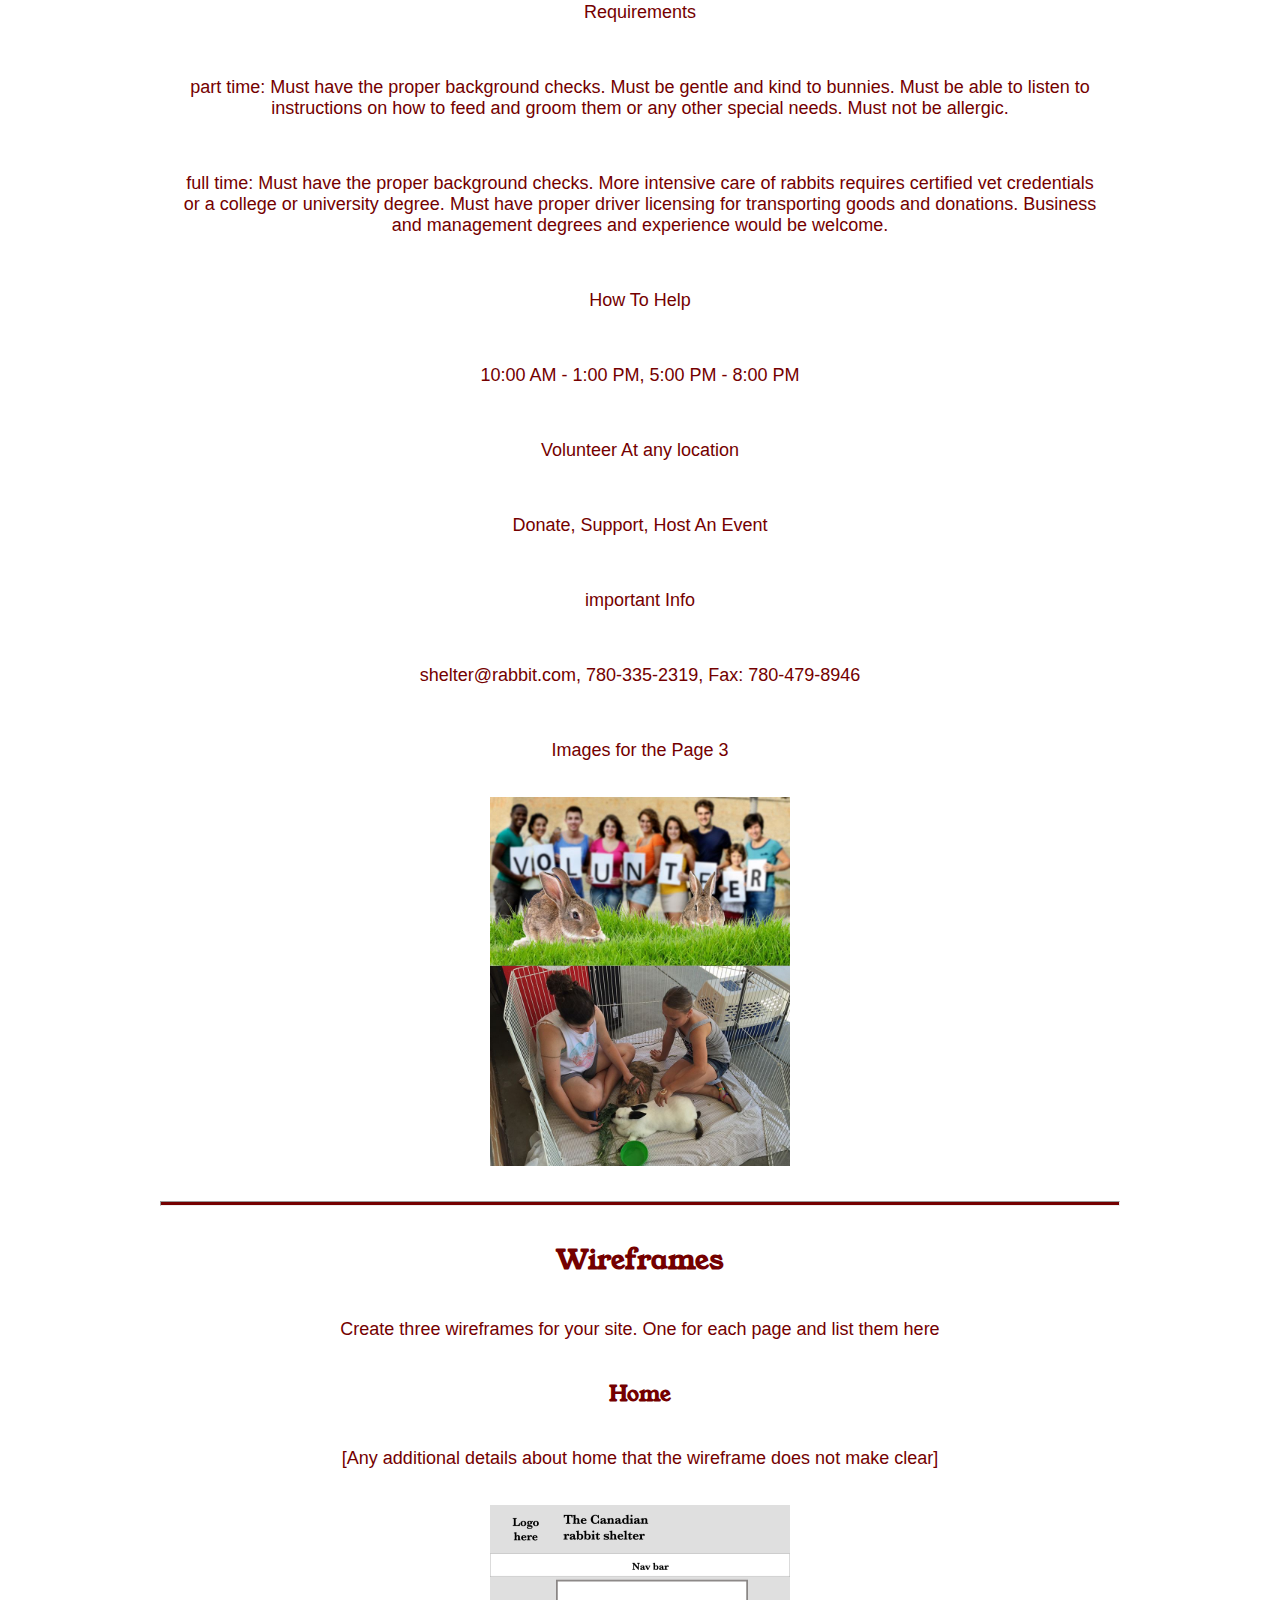
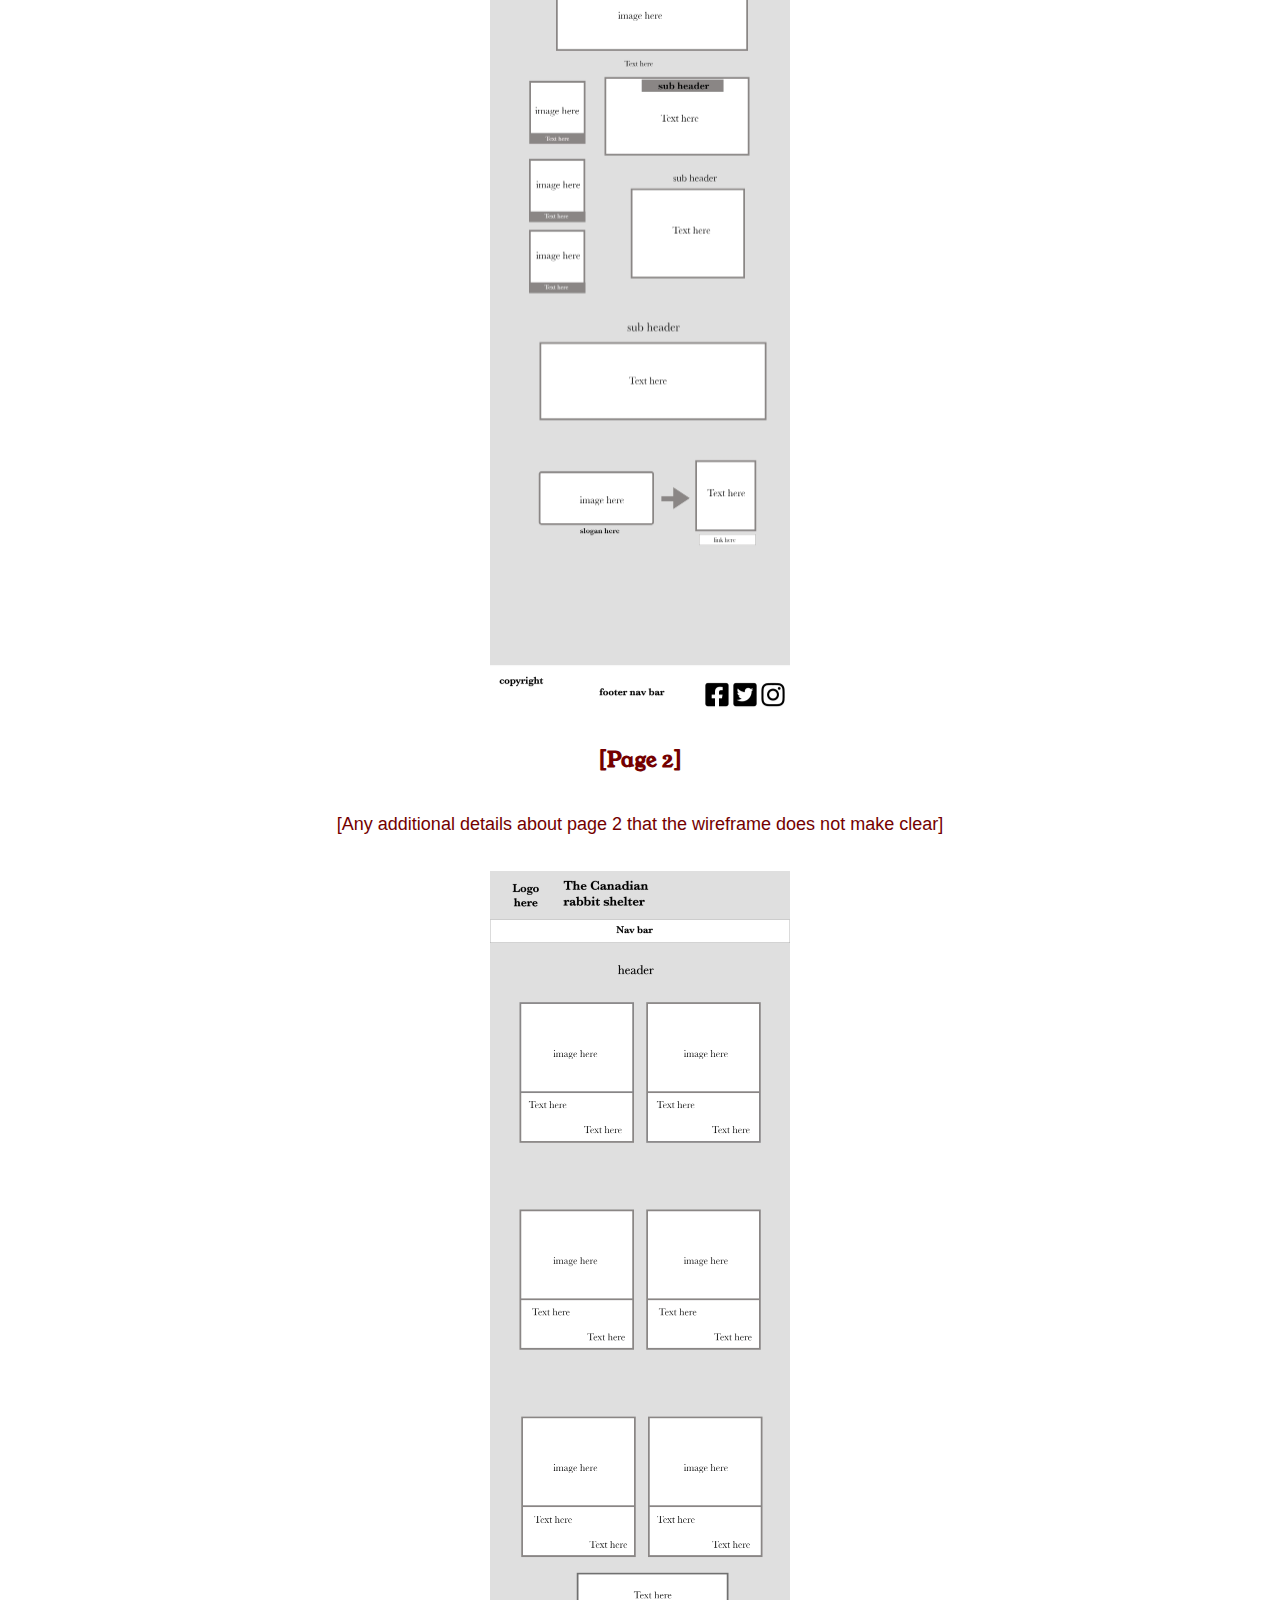
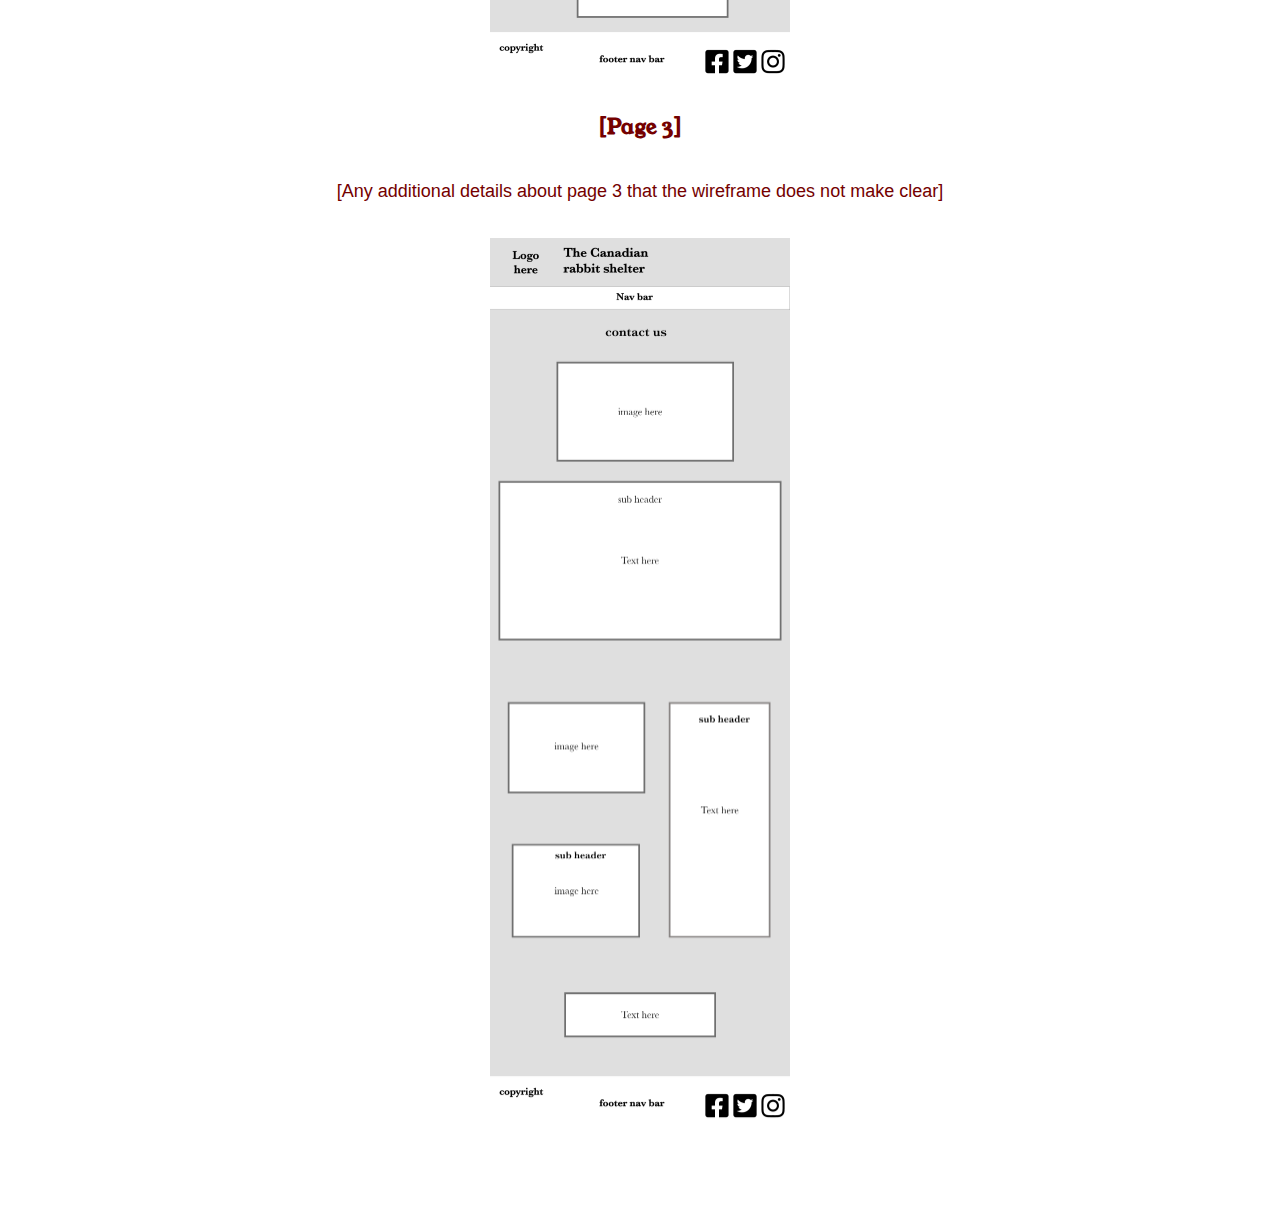
<file: rabbits/site-plan-rabbit.html>
<html lang="en-us">

<head>
  <meta charset="utf-8" />
  <title>Site Plan</title>
  <link type="text/css" rel="stylesheet" href="styles/site-plan-rabbit.css" />
</head>

<body>
  <header>
    <h1>Canadian 
      rabbit shelter Site</h1>
    <h2>Logan sutherland</h2>
    <h2>WDD 130-C3</h2>
    <!-- In the header above, add the name of your site, your name and class number. For example if you are in section 3 you would put WDD 130-03 -->
  </header>
  <main>
    <!-- ------------------------Steps 2-5------------------------------ -->
    <hr />
    <h2>Overview</h2>
    <h3>Purpose</h3>
    <p>we are nationwide rescue And adoption center That cares for and finds families for rabbits rescued from unfortunate situations with locations from Vancouver to Saint John's.</p>
    <!-- change this -->

    <h3>Audience</h3>
    <p>Trying to cater to people of all ages looking to pitch into a cause or adopt a pet</p>
    <!-- change this -->

    <hr />
    <h2>Branding</h2>
    <h3>Website Logo</h3>
    <!-- Replace this with some sort of logo for your site.  A logo can be as simple as the name of your site in a nice font :) -->
    <img src="images/rabbitlogo.png"/>
    <hr />
    <h2>Style Guide</h2>

    <!-- ------------------------Steps 6-9------------------------------ -->

    <h3>Color Palette</h3>
    <!--  The colors you choose for a website are one of the most important decisions you will make. Follow the instructions on the activity in Canvas then return and replace the color codes below with the hex color codes (the 6 digit numbers that show at the bottom of each color) for the colors you have chosen below.  You should have at least 2 colors but do not have to fill in all 4 if you do not need them.  -->

    <!-- Copy and paste the URL to your finished palette below. Replace the href value that is there with yours. Make sure to paste it into both the href value and the content text of the <a> tag -->
    <p>Palette URL:</p>
    <a href="https://coolors.co/396e94-e7c24f-a43312-381d2a-aabd8c"
      target="_blank">https://coolors.co/396e94-e7c24f-a43312-381d2a-aabd8c</a>

    <table class="colors">
      <tr>
        <th>Primary</th>
        <th>Secondary</th>
        <th>Accent 1</th>
        <th>Accent 2</th>
      </tr>
      <!-- Replace the numbers in the boxes below with your hex color codes. Then switch to the site-plan.css file and change your colors there as well. -->
      <tr>
        <td class="primary">dc1515</td>
        <td class="secondary">b40000</td>
        <td class="accent1">740000</td>
        <td class="accent2">ff5656</td>
      </tr>
    </table>

    <!-- ------------------------Steps 10-12------------------------------ -->

    <h3>Typography</h3>
    <!-- Choose a font for your paragraphs (body copy) and headlines. What font(s) have you chosen? Think also about which of your colors above you might use for background and font colors. -->

    <h4>
      Heading Font: Young Serif
      <!-- change this -->
    </h4>
    <h4>
      Paragraph Font: Helvetica
      <!-- change this -->
    </h4>
    <h3>Normal paragraph example</h3>
    <p>
      Rabbits are gentle timid creatures that require care and love if raised his pets many of our rabbits that come from last in ideal circumstances and now are looking for proper families to adopt them.
    </p>
    <h3>Colored paragraph example</h3>
    <p class="colored">
      Trips vary from mild and great for families, to trips exclusively for
      physically fit and experienced rafters. No matter what type of river
      adventures you are seeking, White Water Rafting Company can make it
      happen for you.
    </p>

    <!-- ------------------------Step 13------------------------------ -->

    <h3>
      Navigation
    </h3>
    <!-- Think about how you want your navigation bar to look. In the site-plan.css file change the colors to your colors to get the look you desire. --> 
    <nav>
      <a href="#">Home</a>
      <a href="#">Adoption</a>
      <a href="#">Contact Us</a>
    </nav>
    <hr>
    <h2>
      Site Map
    </h2>
    <div class="sitemap">
      <div class="sm-home">
        Home
      </div>
      <div class="sm-page2">
        Adoption <!-- change this -->
      </div>
      <div class="sm-page3">
        Contact Us <!-- change this -->
      </div>

      <div class="top">
        &nbsp;
      </div>
      <div class="left">
        &nbsp;
      </div>
      <div class="right">
        &nbsp;
      </div>

    </div>

    <!-- --------Content Section -------------- -->
    <hr>
    <h2>
      Content
    </h2>
    <h3>Home page</h3>
    <p>
      The Canadian Rabbit shelter
</p>

<P>
Home, Adoption, Contact Us
</P>

<p>
  Under image text
</p>
<p>
  we are a nationwide rescue And adoption center That cares for and finds families for rabbits rescued 
from unfortunate situations with locations from Vancouver to Saint John's. 
</p>

<p>
  Adopted today
</p>
<p>
  Rabbits are gentle timid creatures that require care and love if raised as pets many of our rabbits come from last in ideal circumstances and now are looking for proper families to adopt them.
</p>

<p>
  Under image text
</p>
<p>
  adopt me,
  adopt me, 
  adopt me        
  </p>

  <p>
    Helping hands with distribution
  </p>
  <P>
    We have developed a very good chain of distribution for getting food, Shelter, and work implements To our locations across Canada in to generous material and time. In addition to our own vehicle fleet we work closely with airlines and other shipping companies to deliver goods across Canada.
  </P>

  <p>
    hands-on Bunny snuggles
  </p>
  <p>
    As mentioned before rabbits require a good amount of care and love if you are an animal lover but unfamiliar with handling animals that are alright because one of our trained professionals. 
    On the other hand, if you have a background in animal care and are looking for work we will accept all the help we can get.
    </p>

    <p>
      Slogen-Run to the rabbit shelter
    </p>
    
    <p>
      10 AM - 1:00 PM,
5:00 PM - 8:00 PM,
Volunteer here

</p>
    
    <p>Images for the Home page</p>
      <img src="images/rabbitsanctuay.jpg" alt="image for homepage">
      <img src="images/snowball.jpg" alt="image for homepage">
      <img src="images/Mittens.jpg" alt="image for homepage">
      <img src="images/grumpy.jpg" alt="image for homepage">
      <img src="images/png-transparent-silhouette-figures-people-running-panic-buying-buy (1).png" alt="image for homepage">
      

    </ul>
    <h3>[Page 2]</h3>
    <p>
      The Canadian Rabbit shelter
</p>

<P>
Home, Adoption, Contact Us
</P>

<p>
  adoption
</p>

<p>
  peter, age: 4, details
</p>
  
<p>
  Ruffles, age: 2, details
</p>

<P>
  Yuki, age: 5, details
</P>

<p>
  Tohru, age: 1, details
</p>

<P>
  Leo & Flapjack, age: 2 & 4, details
</P>

<p>
  blackjack, age: 4, details
</p>

<p> snowball, age 3, details</p>

<P>
  Print forms and background checks
</P>


<p>Images for the Page 2</p>
      <img src="images/peter.jpg" alt="image for page">
      <img src="images/ruffles.jpg" alt="image for page">
      <img src="images/yuki.jpg" alt="image for page">
      <img src="images/blackjack.jpg" alt="image for page">
      <img src="images/leo&flapjack.jpg" alt="image for page">
      <img src="images/Tohru.jpg" alt="image for page">


    </ul>
    <h3>Contact</h3>
    <P>
      Home, Adoption, Contact Us
      </P>

      <p>
        Contact Us
      </p>

      <p>
        Requirements
      </p>
      <p>
       part time: Must have the proper background checks.
Must be gentle and kind to bunnies. 
Must be able to listen to instructions on how to feed and groom them or any other special needs.
Must not be allergic.
</p>

<p>
  full time: Must have the proper background checks. 
  More intensive care of rabbits requires certified vet credentials or a college or university degree.
  Must have proper driver licensing for transporting goods and donations.
  Business and management degrees and experience would be welcome. 
  </p>

  <p>
    How To Help 
  </p>
  <p>
    10:00 AM - 1:00 PM, 5:00 PM - 8:00 PM
  </p>
  <p>
    Volunteer At any  location
  </p>
  <p>
    Donate, Support, Host An Event
  </p>

  <p>
    important Info
  </p>
  <p>
    shelter@rabbit.com, 780-335-2319, Fax: 780-479-8946 
  </p>



      <p>Images for the Page 3</p>
      <img src="images/volunteer.jpg" alt="image for page3">
      <img src="images/volunteer2.jpg" alt="image for page3">

    </ul>
    <hr>
    <h2>
      Wireframes
    </h2>
    <p>
      Create three wireframes for your site. One for each page and list them here</p>

    <h3>Home</h3>
    <p>         
      [Any additional details about home that the wireframe does not make clear]
    </p>
    <img src="images/thecanadianrabbitshelterwireframe.jpg" alt="home page wireframe">

    <h3>[Page 2]</h3>
    <p>         
      [Any additional details about page 2 that the wireframe does not make clear]
    </p>
    <img src="images/thecanadianrabbitshelterwireframe – 2.jpg" alt="page 2 wireframe">

    <h3>[Page 3]</h3>
    <p>         
      [Any additional details about page 3 that the wireframe does not make clear]
    </p>
    <img src="images/thecanadianrabbitshelterwireframe – 3.jpg" alt="page 3 wireframe">
  </main>
</body>

</html>
</file>
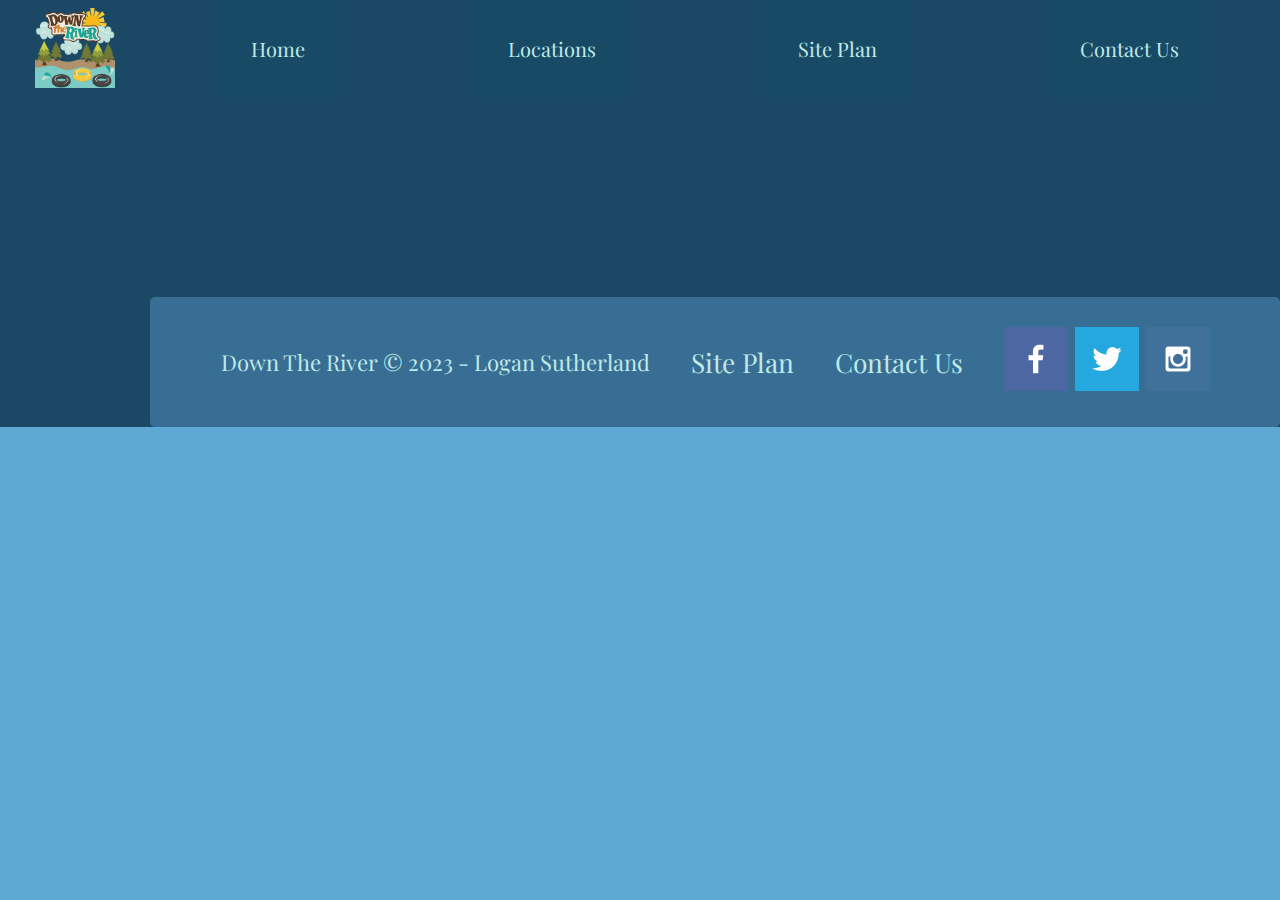
<file: wwr/contactus.html>
<!DOCTYPE html>
<html lang="en">
<head>
    <meta charset="UTF-8">
    <meta name="viewport" content="width=device-width, initial-scale=1.0">
    <title>Donwn the river|Home</title>
    <link rel="stylesheet" href="styles/styles.css">
</head>
<body>
    <div id="content">
    <header>
        <a id="logo_link" href="index.html">
            <img class="logo" src="images/downriver.png" alt="downriver">
        </a>
        <nav>
            <a href="index.html">Home</a>
            <a href="locations.html">Locations</a>
            <a href="site-plan-rafting.html">Site Plan</a>
            <a href="contactus.html">Contact Us</a>
        </nav>
   <main>
     

    <div id="feedback"></div>


</main>
    <footer>
        <p>Down The River &copy; 2023 - Logan Sutherland</p>
        <p><a href="site-plan-rafting.html">Site Plan</a></p>
        <p><a href="contactus.html">Contact Us</a></p>
        <div class="social">
            <a href="https://facebook.com" target="_blank">
                <img src="images/facebook.png" alt="fb icon">
            </a>
            <a href="https://twitter.com" target="_blank">
                <img src="images/twitter.png" alt="twitter icon">
            </a>
            <a href="https://instagram.com" target="_blank">
                <img src="images/instagram.png" alt="instagram icon">
            </a>
        </div>
    </footer>
    <script>
        // get the feedback div element so we can do something with it.
        const feedbackElement = document.getElementById('feedback');
        // get the form so we can read what was entered in it.
        const formElement = document.forms[0];
        // add a 'listener' to wait for a submission of our form. When that happens run the code below.
        formElement.addEventListener('submit', function(e) {
            // stop the form from doing the default action.
            e.preventDefault();
            // set the contents of our feedback element to a message letting the user know the form was submitted successfully. Notice that we pull the name that was entered in the form to personalize the message!
            feedbackElement.innerHTML = 'Hello '+ formElement.user_name.value +'! Thank you for your message. We will get back with you as soon as possible!';
            // make the feedback element visible.
            feedbackElement.style.display = "block";
            // add a class to move everything down so our message doesn't cover it.
            document.body.classList.toggle('moveDown');
        });
    </script>
</body>


</html>
</file>
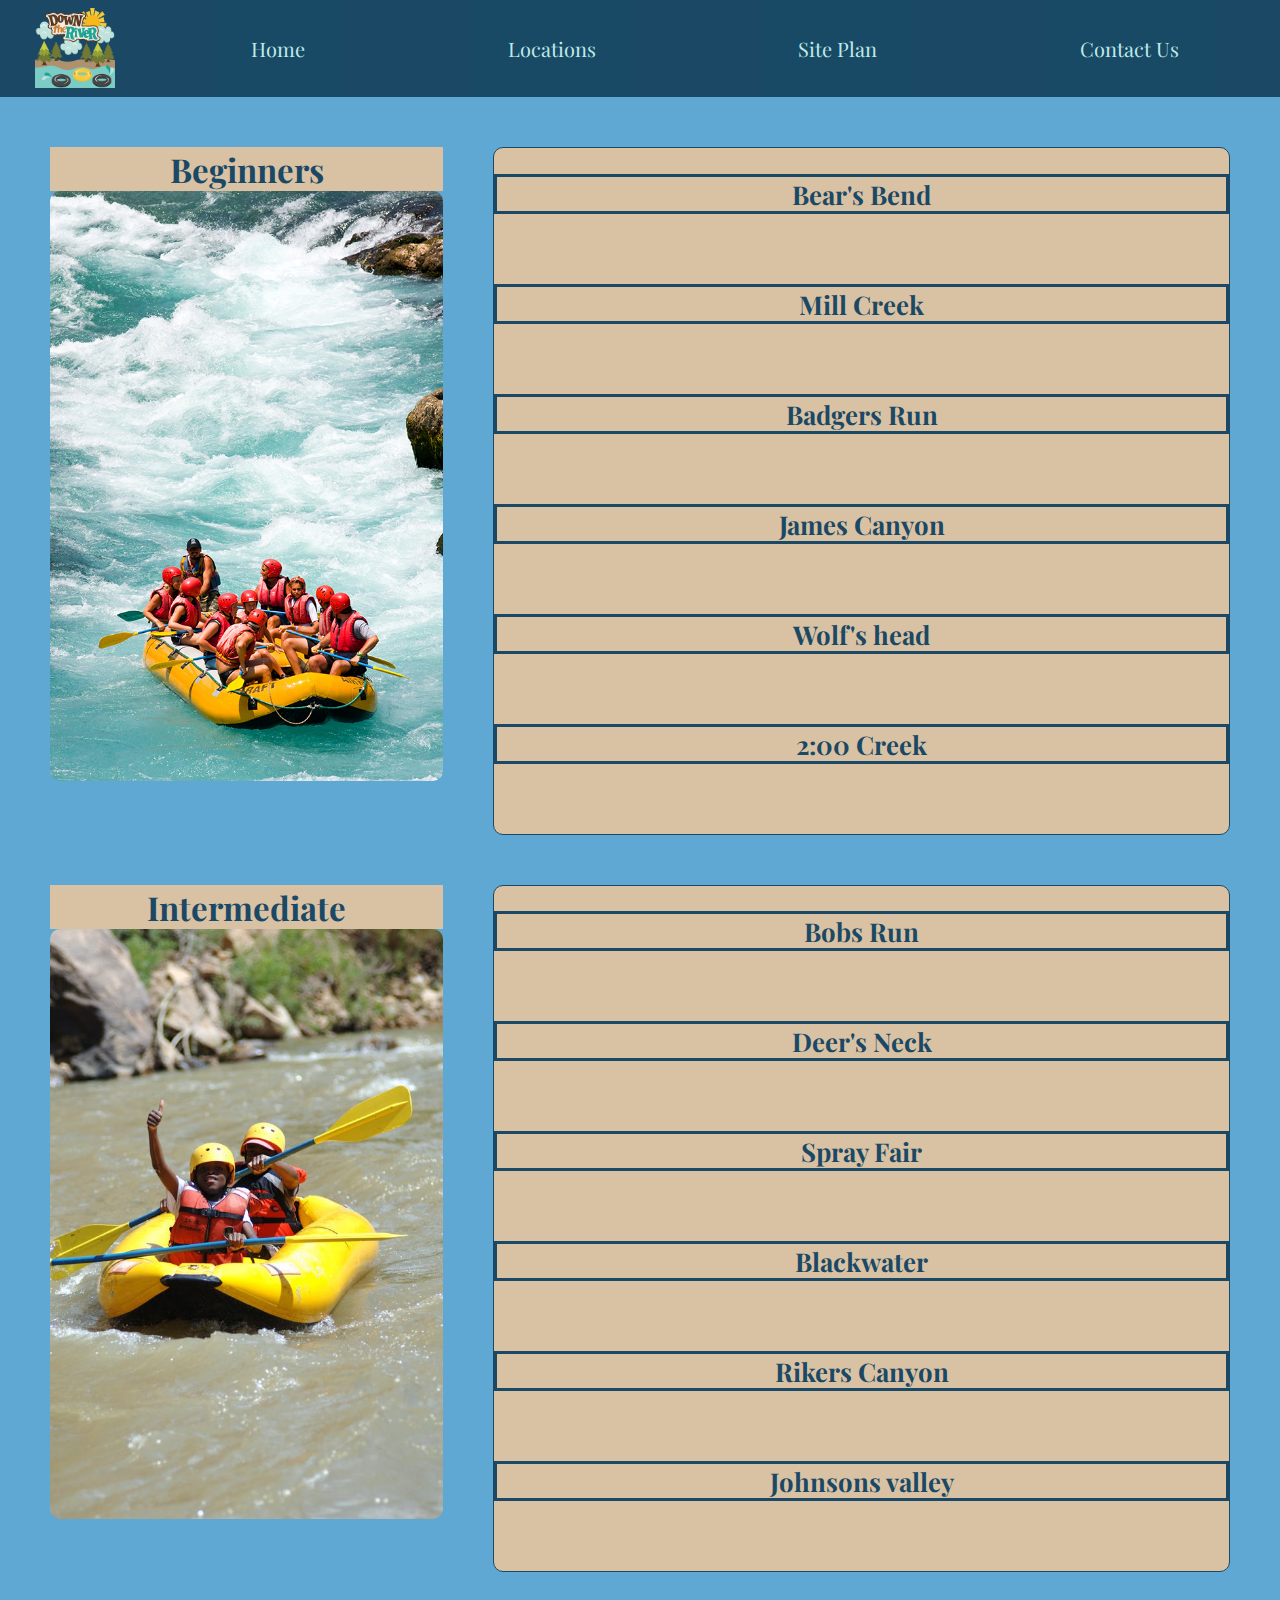
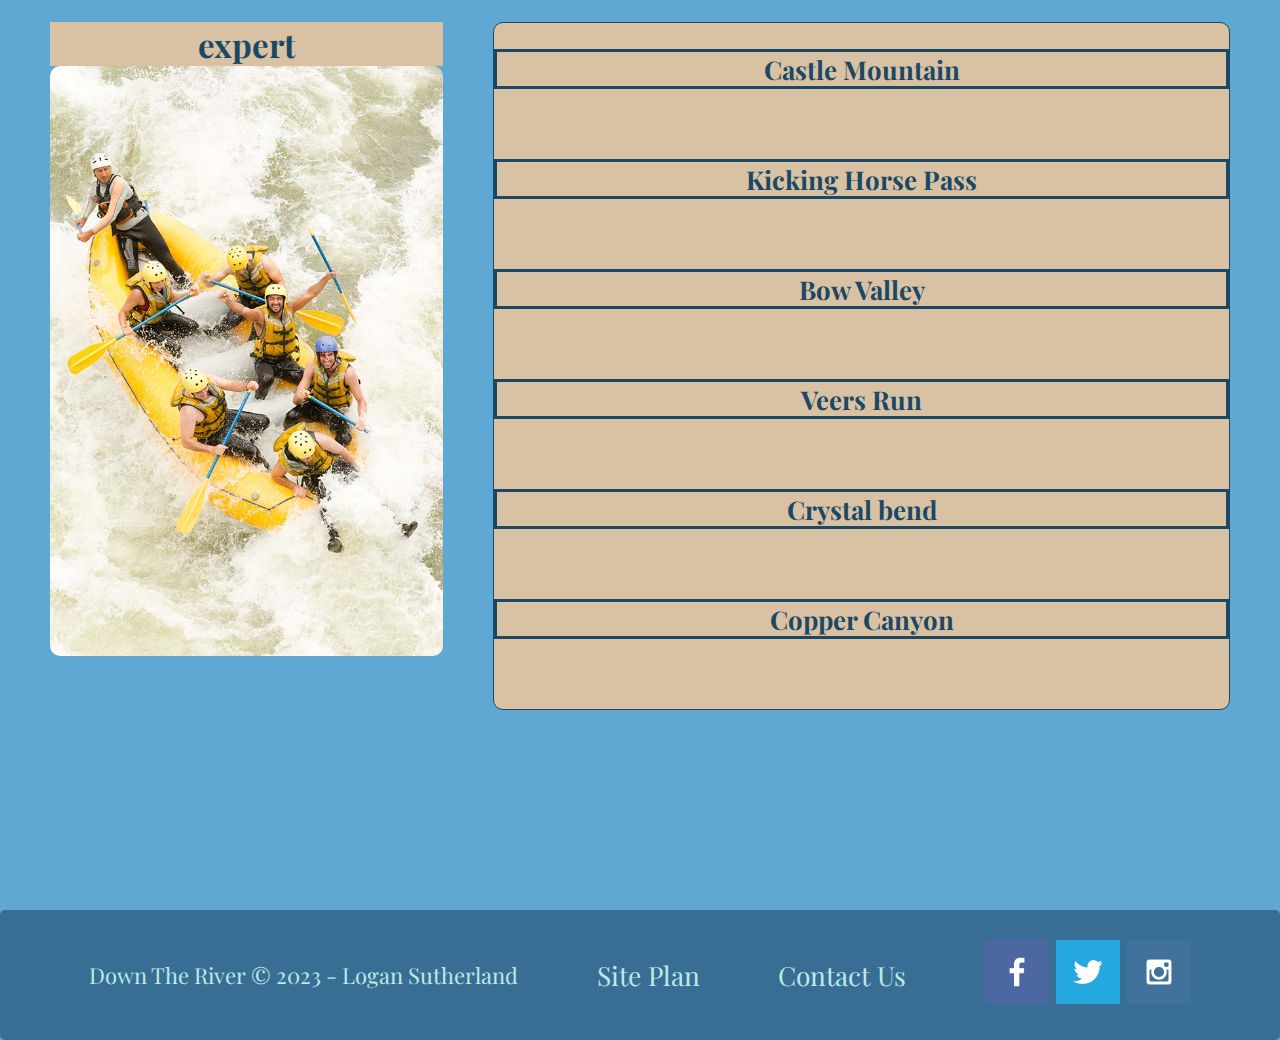
<file: wwr/locations.html>
<!DOCTYPE html>
<html lang="en">
<head>
    <meta charset="UTF-8">
    <meta name="viewport" content="width=device-width, initial-scale=1.0">
    <title>Donwn the river|Locations</title>
    <link rel="stylesheet" href="styles/styles.css">
</head>
<body>
    <div id="content">
    <header>
        <a id="logo_link" href="index.html">
            <img class="logo" src="images/downriver.png" alt="downriver">
        </a>
        <nav>
            <a href="index.html">Home</a>
            <a href="locations.html">Locations</a>
            <a href="site-plan-rafting.html">Site Plan</a>
            <a href="contactus.html">Contact Us</a>
        </nav>
    </header>
        <body>
            <div id="content">
                <main class="location-grid">
                    <section class="beginner-card">
                        <h2>Beginners</h2>
                        <img class="cards-img" src="images/beginner.jpg" alt="river in forest"></section>
                        <section class="beginner-text">
                            <h3 href="locations.html">Bear's Bend</h3>
                            <h3 href="locations.html">Mill Creek</h3>
                            <h3 href="locations.html">Badgers Run</h3>
                            <h3 href="locations.html">James Canyon</h3>
                            <h3 href="locations.html">Wolf's head</h3>
                            <h3 href="locations.html">2:00 Creek</h3>

                        </section>
                        <section class="intermediate-card">
                        <h2>Intermediate</h2>
                        <img class="cards-img" src="images/intermediate.jpg" alt="river in forest"></section>
                        <section class="intermediate-text">
                            <h3 href="locations.html">Bobs Run</h3>
                            <h3 href="locations.html">Deer's Neck</h3>
                            <h3 href="locations.html">Spray Fair</h3>
                            <h3 href="locations.html">Blackwater</h3>
                            <h3 href="locations.html">Rikers Canyon</h3>
                            <h3 href="locations.html">Johnsons valley</h3>
                        
                    </section>
                    <section class="expert-card">
                        <h2>expert</h2>
                        <img class="cards-img" src="images/expert.jpg" alt="river in forest"></section>
                        <section class="expert-text">
                            <h3 href="locations.html">Castle Mountain</h3>
                            <h3 href="locations.html">Kicking Horse Pass</h3>
                            <h3 href="locations.html">Bow Valley</h3>
                            <h3 href="locations.html">Veers Run</h3>
                            <h3 href="locations.html">Crystal bend</h3>
                            <h3 href="locations.html">Copper Canyon</h3>
                            
                        
                        </section>
              
             
    

	
</main>
        <footer>
            <p>Down The River &copy; 2023 - Logan Sutherland</p>
            <p><a href="site-plan-rafting.html">Site Plan</a></p>
            <p><a href="contactus.html">Contact Us</a></p>
            <div class="social">
                <a href="https://facebook.com" target="_blank">
                    <img src="images/facebook.png" alt="fb icon">
                </a>
                <a href="https://twitter.com" target="_blank">
                    <img src="images/twitter.png" alt="twitter icon">
                </a>
                <a href="https://instagram.com" target="_blank">
                    <img src="images/instagram.png" alt="instagram icon">
                </a>
            </div>
        </footer>
    </div>
</body>
</html>
</file>
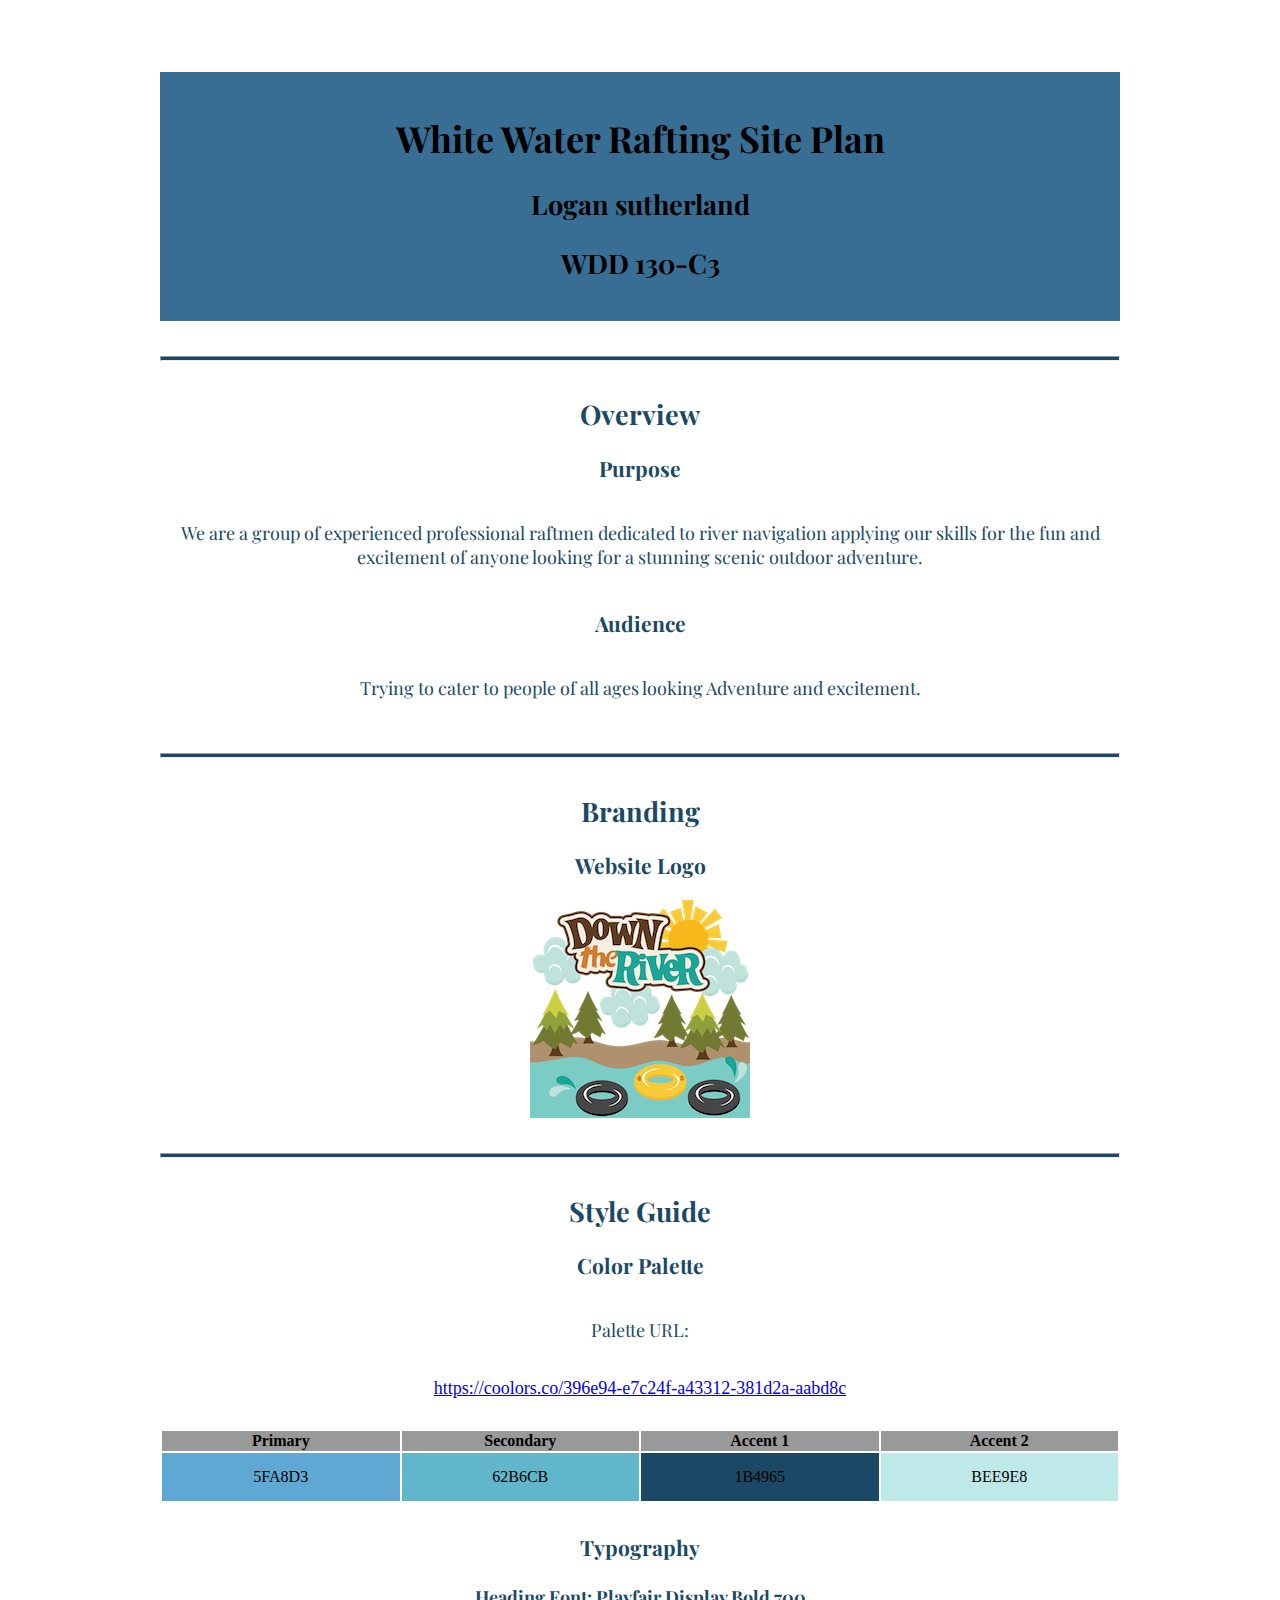
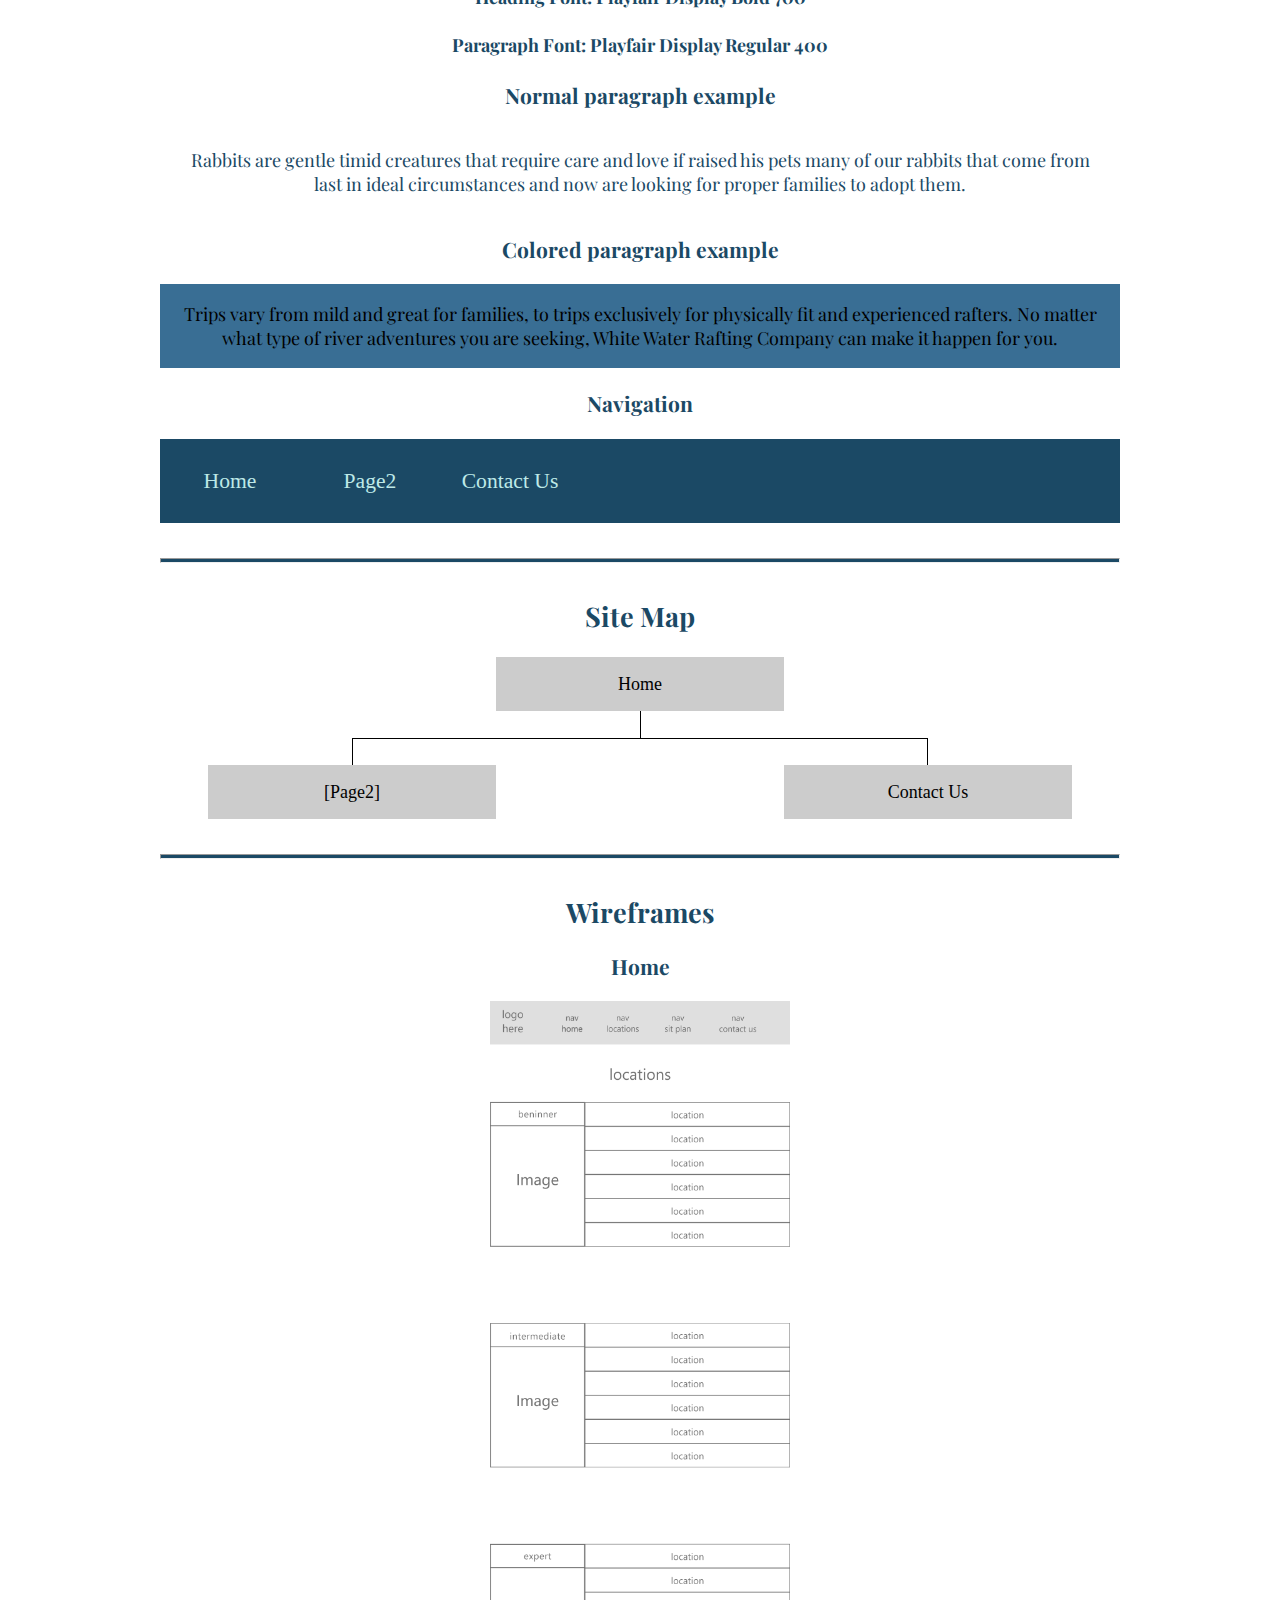
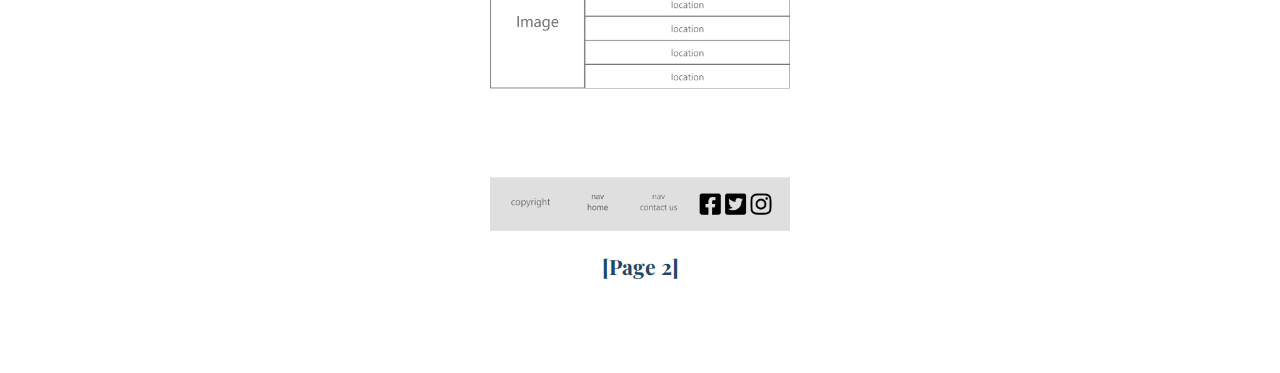
<file: wwr/site-plan-rafting.html>
<html lang="en-us">

<head>
  <meta charset="utf-8" />
  <title>Site Plan</title>
  <link type="text/css" rel="stylesheet" href="styles/site-plan-rafting.css" />
</head>

<body>
  <header>
    <h1>White Water Rafting Site Plan</h1>
    <h2>Logan sutherland</h2>
    <h2>WDD 130-C3</h2>
    <!-- In the header above, add the name of your site, your name and class number. For example if you are in section 3 you would put WDD 130-03 -->
  </header>
  <main>
    <!-- ------------------------Steps 2-5------------------------------ -->
    <hr />
    <h2>Overview</h2>
    <h3>Purpose</h3>
    <p>We are a group of experienced professional raftmen dedicated to river navigation applying our skills for the fun and excitement of anyone looking for a stunning scenic outdoor adventure. 
      </p>
    <!-- change this -->

    <h3>Audience</h3>
    <p>Trying to cater to people of all ages looking Adventure and excitement.</p>
    <!-- change this -->

    <hr />
    <h2>Branding</h2>
    <h3>Website Logo</h3>
    <!-- Replace this with some sort of logo for your site.  A logo can be as simple as the name of your site in a nice font :) -->
    <img src="images/downriver.png"/>
  
    <hr />
    <h2>Style Guide</h2>

    <!-- ------------------------Steps 6-9------------------------------ -->

    <h3>Color Palette</h3>
    <!--  The colors you choose for a website are one of the most important decisions you will make. Follow the instructions on the activity in Canvas then return and replace the color codes below with the hex color codes (the 6 digit numbers that show at the bottom of each color) for the colors you have chosen below.  You should have at least 2 colors but do not have to fill in all 4 if you do not need them.  -->

    <!-- Copy and paste the URL to your finished palette below. Replace the href value that is there with yours. Make sure to paste it into both the href value and the content text of the <a> tag -->
    <p>Palette URL:</p>
    <a href="https://coolors.co/396e94-e7c24f-a43312-381d2a-aabd8c"
      target="_blank">https://coolors.co/396e94-e7c24f-a43312-381d2a-aabd8c</a>

    <table class="colors">
      <tr>
        <th>Primary</th>
        <th>Secondary</th>
        <th>Accent 1</th>
        <th>Accent 2</th>
      </tr>
      <!-- Replace the numbers in the boxes below with your hex color codes. Then switch to the site-plan.css file and change your colors there as well. -->
      <tr>
        <td class="primary">5FA8D3</td>
        <td class="secondary">62B6CB</td>
        <td class="accent1">1B4965</td>
        <td class="accent2">BEE9E8</td>
      </tr>
    </table>

    <!-- ------------------------Steps 10-12------------------------------ -->

    <h3>Typography</h3>
    <!-- Choose a font for your paragraphs (body copy) and headlines. What font(s) have you chosen? Think also about which of your colors above you might use for background and font colors. -->

    <h4>
      Heading Font: Playfair Display Bold 700
      <!-- change this -->
    </h4>
    <h4>
      Paragraph Font: Playfair Display Regular 400
      <!-- change this -->
    </h4>
    <h3>Normal paragraph example</h3>
    <p>
      Rabbits are gentle timid creatures that require care and love if raised his pets many of our rabbits that come from last in ideal circumstances and now are looking for proper families to adopt them.
    </p>
    <h3>Colored paragraph example</h3>
    <p class="colored">
      Trips vary from mild and great for families, to trips exclusively for
      physically fit and experienced rafters. No matter what type of river
      adventures you are seeking, White Water Rafting Company can make it
      happen for you.
    </p>

    <!-- ------------------------Step 13------------------------------ -->

    <h3>Navigation</h3>
    <!-- Think about how you want your navigation bar to look. In the site-plan.css file change the colors to your colors to get the look you desire. -->
    <nav>
      <a href="#">Home</a>
      <a href="#">Page2</a>
      <a href="#">Contact Us</a>
    </nav>
    <hr />
    <h2>Site Map</h2>
    <div class="sitemap">
      <div class="sm-home">Home</div>
      <div class="sm-page2">
        [Page2]
        <!-- this page will have a name later -->
      </div>
      <div class="sm-page3">Contact Us</div>

      <div class="top">&nbsp;</div>
      <div class="left">&nbsp;</div>
      <div class="right">&nbsp;</div>
    </div>
    <hr />
    <h2>Wireframes</h2>
    <!-- Create an additional wireframe for your site. List it here below the Home page wireframe. -->

    <h3>Home</h3>

    <img src="images/wirefamerafting.jpg" alt="home page wireframe" />

    <h3>[Page 2]</h3>

    <!-- <img src="#" alt="page 2 wireframe"> -->
  </main>
</body>

</html>
</file>
<file: rabbits/styles/rabbit.css>
@import url('https://fonts.googleapis.com/css2?family=Young+Serif&display=swap');


#content {
    max-width: 1600px;
    margin: 0 auto;
    background-color: #dc1515;
   }
body {
    background-color:#dc1515 ;
    margin: 0;
    padding: 0;
    font-family: Helvetica, sans-serif;
    font-size: 22px;
}  

nav a {
    text-align: center;
    background-color: #b40000;;
    font-family: "Young Serif",Helvetica, sans-serif ;
   font-size: 25px;
    margin: 0;
    padding: 35px;
    text-decoration: none;
    color: #ff5656;
}
nav {
    display: flex;
    justify-content: space-around;
}

#hours {
    margin: 20px;
}



p {
    font-family: "Young Serif",Helvetica, sans-serif   
}

h2 {
    
    font-family: 'Playfair Display', 'Regular 400', Garamond , sans-serif;
    font-size: 2.2em;
    color: #ffffff;
    background-color:#ff5656;
    margin: 0;
}

h3 {
    font-family: 'Playfair Display', 'Regular 400', Garamond , sans-serif;
    font-size: 1em;
    color: #ffffff;
    background-color:#ff5656;
    margin: 3;
}

header {
    display: grid;
    grid-template-columns: 150px auto;
    background-color:#b40000;
}

a {
    font-family: "Young Serif",Helvetica, sans-serif ;}

#intro { 
    text-align: center; 
}

.adopttoday{
    text-align: center;
    margin-bottom:0px;
    background-color: #ff5656;
}



.adoption-grid{
    display: grid;
    grid-template-columns: 1fr 2fr;
    grid-gap: 50px;
    margin-left: 50px;
    margin-top: 50px;
}

.snowball-card{
    grid-column: 1/2;
    grid-row: 1/2;
    text-align: center;
}

.snowball-card h3{
    width: 225px;
    margin-left: 122px;  
}

.mittens-card{
    grid-column: 1/2;
    grid-row: 2/3;
    text-align: center;
}

.mittens-card h3{
    width: 225px;
    margin-left: 122px;   
}

.grumpy-card{
    grid-column: 1/2;
    grid-row: 3/4; 
    text-align: center;
}

.grumpy-card h3{
    width: 225px;
    margin-left: 122px;  
}

.helpinghands{
    text-align: center;
    background-color: #ff5656;
} 

.helpinghands h3{
    width: 900px;
    margin-left: 122px;  
}

.handson{
    text-align: center;
    background-color: #ff5656;  
}

.handson h3{
    width: 900px;
    margin-left: 122px;   
}

#hours {
grid-column: 2/3;
grid-row: 4/5;
text-align: center;
background-color: #ff5656;
}

#slogen {
    grid-column: 1/2;
    grid-row: 4/5;
    text-align: center;
}

#slogen h3{
    width: 225px;
    margin-left: 122px;
}


img {
    border-radius: 5%;
}



  #adoption2{
    text-align: center;
  }
  
  .adoption-grid2{
    display: grid;
    grid-template-columns: 1fr 1fr;
    grid-gap: 50px;
    margin-left: 50px;
    margin-top: 50px;
  }
   
  .peter-card{
    grid-template-columns: 1/2;
    grid-row: 1/2;
    text-align: center;
}
.peter-card h3 {
    width: 225px;
    margin-left: 239px;
}

.ruffles-card{
    grid-template-columns: 1/2;
    grid-row: 1/2;
    text-align: center;  
}

.ruffles-card h3{
    width: 225px;
    margin-left: 239px; 
}

.Yuki-card{
    grid-template-columns: 1/2;
    grid-row: 2/3;
    text-align: center;   
}

.Yuki-card h3{
    width: 225px;
    margin-left: 239px;   
}

.tohru-card{
    grid-template-columns: 1/2;
    grid-row: 2/3;
    text-align: center;    
}

.tohru-card h3{
    width: 225px;
    margin-left: 239px;  
}

.leo-flapjak-card{
    grid-template-columns: 1/2;
    grid-row: 3/4;
    text-align: center; 
}

.leo-flapjak-card h3{
   width: 225px;
    margin-left: 239px; 
}

.snowball-card2{
    grid-template-columns: 1/2;
    grid-row: 3/4;
    text-align: center;
}

.snowball-card2 h3{
    width: 225px;
    margin-left: 239px;  
}


    footer a {
    background-color: #b40000;
    font-size: 1.2em;
    font-family: "Young Serif",Helvetica, sans-serif ;;
    color: #ff5656;
    margin-top: 200px;
    border-radius: 5px;
    text-decoration:none
    
}


#contactus{
    text-align: center;
  } 
  
  .volunteering{
    text-align: center;
    margin-top: 5;
    background-color: #ff5656;
  }

  .help-gird{
    display: grid;
    grid-template-columns: 1fr 2fr;
  }

  .howtohelp{
    text-align: center;
    background-color: #ff5656;
    padding-left: 6px;
}

  .howtohelp h3{
    width: 225px;
    margin-left: 239px;
  
}


  .importantinfo{
    text-align: center;
    background-color: #ff5656;
  }

  footer {
    background-color: #b40000;
    font-family: "Young Serif",Helvetica, sans-serif ;
    color:#ff5656;
    padding: 25px 50px;
    margin-top: 200px;
    display: flex;
    justify-content: space-around;
    align-items: center;
    border-radius: 5px;
    text-decoration:none
    
}
</file>
<file: wwr/styles/styles.css>
@import url('https://fonts.googleapis.com/css2?family=Playfair+Display:wght@400;700&display=swap');

#content {
    max-width: 1600px;
    margin: 0 auto;
   }
body {
    background-color: #5FA8D3;
    margin: 0;
    padding: 0;
    font-family: 'Playfair Display', 'Regular 400', Garamond , sans-serif;
    font-size: 22px;
}  

nav a {
    text-align: center;
    background-color: #184965;
    font-family: 'Playfair Display', 'Regular 400', Garamond , sans-serif;
   font-size: 20px;
    margin: 0;
    padding: 35px;
    text-decoration: none;
    color: #BEE9E8;
}
nav {
    display: flex;
    justify-content: space-around;
}
             
#feedback {
    background-color: antiquewhite;
    position: absolute;
    top: 0;
    left: 0;
    right: 0;
    padding: .5em;
    display: none;      
}
.moveDown {
    margin-top: 3em;
}

h2 {
    
    font-family: 'Playfair Display', 'Regular 400', Garamond , sans-serif;
     color: #1B4965;
     background-color: #d9c2a3;
    margin: 0;
}

header {
    display: grid;
    grid-template-columns: 150px auto;
    background-color: #1B4965;
}

.location-grid {
    display: grid;
    grid-template-columns: 1fr 2fr;
    grid-gap: 50px;
    margin-left: 50px;
    margin-top: 50px;
}

.beginner-text, .intermediate-text, .expert-text {
    background-color: #d9c2a3;
    border-radius: 10px;
    margin-right: 50px;
}


.beginner-card img {
    grid-column: 1/2;
    grid-row: 1/2
}    

.beginner-text h2 {
    margin-left: 10px;
    margin-top: 10px;
    grid-column: 2/3;
    grid-row: 1/2;
} 

.beginner-text h3{
    border: #1B4965 solid 3px;
}

.beginner-text p {
    margin-left: 50px;    
    margin-top: 50px;
    grid-column: 2/3;
    grid-row: 1/2;    
}  

.intermediate-card {
    grid-column: 1/2;
    grid-row: 2/3;
}    


.intermediate-text h2 {
    margin-left: 10px;
    margin-top: 10px;
    grid-column: 2/3;
    grid-row: 2/3;
}   

.intermediate-text h3{
    border: #1B4965 solid 3px;   
}

.intermediate-text p {
    margin-left: 50px;
  margin-top: 50px;
  grid-column: 2/3;
  grid-row: 2/3;
}

.bearbend-text{
    margin-right: 10px;
    margin-top: 10px;
    grid-column: 4/5;
    grid-row: 4/5;
}

.expert-card {
    grid-column: 1/2;
    grid-row: 3/4;
}

.expert-text h2 {
    margin-left: 10px;
    margin-top: 10px;
    grid-column: 2/3;
    grid-row: 3/4;
        
}  

.expert-text h3{
    border: #1B4965 solid 3px;  
}

.expert-text p {
    margin-left: 50px;
    margin-top: 50px;
    grid-column: 2/3;
    grid-row: 3/4;  
}

h4 {
    font-family: 'Playfair Display', 'Regular 400', Garamond , sans-serif;
    color: #1B4965;
}
.msg p {
    font-size: .8em;
    padding-bottom: 15px;
}
.msg {
    background-color: #5FA8D3;
    line-height: 1.5em;
    padding: 35px;
    grid-column: 6/10;
    grid-row: 6/7;
    box-shadow: 5px 5px 10px #6f7364;
}

#logo_link   {
    padding-top: 5px;
    justify-self: center;
    align-self: center;
    padding-top: 5px; 
}

  header {
    display: grid;
    grid-template-columns: 150px auto;
    background-color: #1B4965; 
    
}
.location-grid {
    display: grid;
    grid-template-columns: 1fr 2fr;
}

h3 {
    margin-bottom: 70px;
    color: #1B4965;
}

 .home-grid {
    display: grid;
    grid-template-columns: repeat(10, 1fr);
 }

 .rivers-card {
    grid-column: 2/4;
    grid-row: 2/3; 
 }

.camping-card {
    grid-column: 5/7;
    grid-row: 2/3; 
 }

.rapids-card {
    grid-column: 8/10;
    grid-row: 2/3; 
 }

.beginner-text h2 {
    grid-column: 2/3;
    grid-row: 4/5;

}
#background {
    grid-column: 1/11;
    grid-row: 4/9; 
 }

.cards-img {
    width: 100%;
border-radius: 10px;
}

.card-img {
   width: 100%;
} 

.msg {
    background-color: #6f7364;
    padding: 35px;
    grid-column: 6/10;
    grid-row: 6/7;
    box-shadow: 5px 5px 10px #6f7364;
}
.mountains {
    width: 100%;
    grid-column: 2/7;
    grid-row: 5/8;
    box-shadow: 5px 5px 10px #6f7364;
}
.home-title { 
    font-family: 'Playfair Display','Bold 700', Garamond , sans-serif ;
    font-size: 2em;
    color: #5FA8D3;
    margin-top: 10px;}

     .card-img {
       border: 10px solid #184965;
       border: 10px solid #d9c2a3;
       transition: transform .5s;
       box-shadow: 5px 5px 10px #6f7364;
    }

    .card-img:hover {
        opacity: .6;
        transform: scale(1.1);
    }

.rivers-card, .camping-card, .rapids-card { 
    margin: 200px 0;}



   

 .join, .book {
    background-color: #d9c2a3;
    font-family: 'Playfair Display', 'Regular 400', Garamond , sans-serif;
    text-decoration:none;
    font-size: 18px;
    padding: 15px 30px;
    color: #1B4965;
    margin-top: 50px;
    border-radius: 5px;
}

.icon, .logo { 
    width: 80px;
}
#hero-box {
    grid-column: 1/4;
    grid-row: 1/3;
    z-index: -1;
}

#hero img {
    display: grid;
    grid-template-columns: 1fr 3fr 1fr;
    width: 100%;
}

#hero {
    display: grid;
    grid-template-columns: 1fr 3fr 1fr;
    margin-top: -100px; 

}


#hero-msg h4 {
    color: white;
}
#hero-msg {
    grid-column: 2/3;
    grid-row: 1/2;
    margin-top: 100px;
}

#hero-box {
    grid-column: 1/4;
    grid-row: 1/3;
    z-index: -1;
}


nav a, #hero-msg h1, #hero-msg h4, .button-box, main section {
    text-align: center;
}
#background {
    height: 725px;
    background-color:#BEE9E8 ;
}


  a {
    font-family: 'Playfair Display', 'Regular 400', Garamond , sans-serif ;}
footer a {
    background-color: #396E94;
    font-size: 1.2em;
    font-family: 'Playfair Display', 'Regular 400', Garamond , sans-serif ;
    color: #BEE9E8;
    margin-top: 200px;
    border-radius: 5px;
    text-decoration:none
    
}

footer {
    background-color: #396E94;
    font-family: 'Playfair Display', 'Regular 400', Garamond , sans-serif;
    color: #BEE9E8;
    padding: 25px 50px;
    margin-top: 200px;
    display: flex;
    justify-content: space-around;
    align-items: center;
    border-radius: 5px;
    text-decoration:none
    
}


.location-grid {
    display: grid;
    grid-template-columns: 1fr 2fr;

    grid-gap: 50px;
    margin-left: 50px;
    margin-top: 50px;

}


.icon, .logo { 
    width: 80px;
}
.card-img {
    width: 100%;
    border-radius: 10px;
} 

.beginner-text, .intermediate-text, .expert-text {
    background-color: #d9c2a3;
    border: #1B4965 solid 1px;
    border-radius: 10px;
    margin-right: 50px;
  
}
.beginner-card img {
    grid-column: 1/2;
    grid-row: 1/7
}
.beginner-text {
    grid-column: 2/3;
    grid-row: 1/ 2;

}
.beginner-text h2 {
    margin-left: 50px;
    margin-top: 50px;
}

.beginner-text p {
    margin-left: 50px;
    margin-top: 50px;
}

.intermediate-card img {
    grid-column: 1/2;
    grid-row: 7/12;
}

.intermediate-text {
    grid-column: 2/3;
    grid-row: 2/ 3;
    
}


.expert-card img {
    grid-column: 1/2;
    grid-row: 12/17;
}

.expert-text {
    grid-column: 2/3;
    grid-row: 3/ 4;
   
}


@media screen and (max-width: 900px) {
    #hero, .home-grid {
        display: block;
        height: auto;
    }
    nav, footer {
        flex-direction: column;
    }
    nav a {
        display: block;
        padding: 15px;
    }
    #hero {
        margin-top: 0;
    }
    #hero-msg {
        margin-top: 0;
    }
    #hero-msg h4 {
        display: none;
    }
    #hero-msg h1 {
        color: #ffffff;
    }
    .home-title {
        font-size: 25px;
    }
    .rivers-card, .camping-card, .rapids-card { 
        margin: 50px auto;
        width: 60%;
    }
    #background {
        display: none;
    }
    .mountains, .msg {
        width: 80%;
        display: block;
        margin: 0 auto;
    }
    footer {
        margin-top: 25px;
    }
}
</file>
<file: positionstyles.css>
/* CSS - Name: "positionstyles.css" */
/* Activity 1 styles */
.content1 {
  /* This is the parent of the activity 1 boxes. */
  display: grid;
  grid-template-columns: 1fr 1fr;
  justify-items: center;
  grid-gap: 20px;
}
.red1 { 
  width: 100%; 
  height: 100px; 
  background-color: red; 
  grid-column: 1/3;

} 
.green1 {
  width: 200px; 
  height: 200px; 
  background-color: green; 

} 
.yellow1 {
  width: 200px; 
  height: 200px; 
  background-color: gold; 
} 
.blue1 {
  width: 100%; 
  height: 100px; 
  background-color: blue; 
  grid-column: 1/3;
} 
/* Activity 2 styles */ 
.content2 {
  /* This is the parent of the activity 2 boxes. */
}
.red2 {
  width: 100px; 
  height: 100px; 
  background-color: red; 
} 
.green2 { 
  width: 100px; 
  height: 100px; 
  background-color: green; 
  margin-left: 50px;
  margin-top: -50px;
} 
.yellow2 {
  width: 100px; 
  height: 100px; 
  background-color: gold; 
  margin-left: 100px;
  margin-top: -50px;
} 
.blue2 {
  width: 100px; 
  height: 100px; 
  background-color: blue; 
  margin-left: 150px;
  margin-top: -50px;
} 









/* Activity 3 styles */ 
.content3 {
  /* This is the parent of the activity 3 boxes. */
  display: grid;
  grid-template-columns: 1fr 1fr;
  grid-column-gap: 80px;
 
}
.red3 {
  width: 100%; 
  height: 100px; 
  background-color: red; 
  grid-column: 1/3;
} 
.green3 {
  width: 100%; 
  height: 200px; 
  background-color: green;
} 
.yellow3 {
  width: 100%; 
  height: 200px; 
  background-color: gold; 
} 
.blue3 {
  width: 100%;
  height: 100px; 
  background-color: blue; 
  grid-column: 1/3;
} 










/* Activity 4 styles */ 
.content4 {
  /* This is the parent of the activity 4 boxes. */
  height: 400px;
  display: grid;
  grid-template-columns: 1fr 1fr;
  
}
.red4 {
  width: 100%; 
  height: 100%; 
  background-color: red;
  grid-row: 1/4;
  grid-column: 1/2;
} 
.green4 {
  width: 100%; 
  height: 100%; 
  background-color: green; 
  grid-row: 1/2;
  grid-column:2/3;
  
} 
.yellow4 {
  width: 100%; 
  height: 100%; 
  background-color: gold; 
  grid-column: 2/3;
  grid-row: 2/3;
} 
.blue4 {
  width: 100%; 
  height: 100%; 
  background-color: blue;
  grid-column: 2/3;
  grid-row: 3/4;
} 




/* Activity 5 styles */ 
.content5 {
  /* This is the parent of the activity 5 boxes. */
  height: 400px;
   
}
.red5 { 
  width: 100%; 
  height: 100px; 
  background-color: red; 
} 
.green5 { 
  width: 200px; 
  height: 200px; 
  background-color: green; 
  float:left;
} 
.yellow5 {
  width: 100%; 
  height: 250px; 
  background-color: gold; 

} 
.blue5 {
  width: 100%; 
  height: 100px; 
  background-color: blue; 
} 




/* Activity 6 styles */ 
.content6 {
  /* This is the parent of the activity 6 boxes. */
  height:600px;
  display:grid;
  width:600px;
  grid-template-columns: 1fr 1fr 1fr 1fr 1fr;
}
.red6 {
  width: 100%; 
  height: 100%; 
  background-color: red;
  grid-column:1/4;
  grid-row: 1/3;
  z-index:-2;
} 
.green6 {
  width: 100%; 
  height: 100%; 
  background-color: green; 
  grid-column:1/3;
  grid-row:4/6;
} 
.yellow6 {
  width: 100%; 
  height: 100%; 
  background-color: gold;
  grid-column: 4/6;
  grid-row: 3/6;
} 
.blue6 {
  width: 100%; 
  height: 100%; 
  background-color: blue;
  grid-row:2/5;
  grid-column:2/5;
  z-index:-1;
  
} 
/* Activity 6 styles 



*/ 
.content7 {
  /* This is the parent of the activity 6 boxes. */
  height:600px;
  display:grid;
  width:600px;
  grid-template-columns: repeat(6, 100px);
}
.red7 {
  width: 100%; 
  height: 100%; 
  background-color: red;
  grid-column:1/5;
  grid-row: 1/3;
  z-index:-2;
} 
.green7 {
  width: 100%; 
  height: 100%; 
  background-color: green; 
  grid-column:1/3;
  grid-row:5/7;
} 
.yellow7 {
  width: 100%; 
  height: 100%; 
  background-color: gold;
  grid-column: 5/7;
  grid-row: 3/7;
} 
.blue7 {
  width: 100%; 
  height: 100%; 
  background-color: blue;
  grid-row:2/6;
  grid-column:2/6;
  z-index:-1;
  
} 


/* Do not make any changes below here */
.activity {
  width: 70%; 
  margin: 20px auto; 
  font-family: Arial, sans-serif; 
  border: 1px solid black; 
  padding: 10px; 
  clear:both; 
  overflow: auto;
} 

.hint {
  border: 1px solid grey;
  background: #e0e0e0;
  padding: .5em;
  position: relative;
  margin: 1em 0;
}
.hint h3 {
  margin: 0;
}
.hint:hover {
  background: #d0d0d0;
}
.hint > div {
  display: none;
}

.hint input[type=checkbox] {
  position: absolute;
  width: 100%;
  height: 100%;
  opacity: 0;
  z-index: 1;
  cursor: pointer;
}

.hint input[type=checkbox]:checked ~ div {
  display: block;
}

.hint i {
  position: absolute;
  transform: translate(-6px, 0);
  margin-top: 16px;
  right: 10px;
  top: -3px;
}
.hint i:before, .hint i:after {
  content: "";
  position: absolute;
  background-color: black;
  width: 3px;
  height: 9px;
}
.hint i:before {
  transform: translate(2px, 0) rotate(45deg);
}
.hint i:after {
  transform: translate(-2px, 0) rotate(-45deg);
}

.hint input[type=checkbox]:checked ~ i:before {
  transform: translate(-2px, 0) rotate(45deg);
}
.hint input[type=checkbox]:checked ~ i:after {
  transform: translate(2px, 0) rotate(-45deg);
}
</file>
<file: rabbits/styles/site-plan-rabbit.css>
/* if you are using any Google fonts change the font names below to your fonts. 
Any spaces in your font name should be replaced with a +. 
Fonts are separated by a & */
@import url('https://fonts.googleapis.com/css2?family=Young+Serif&display=swap');

:root {
    /* change the values below to your colors from your palette */
    --primary-color: #dc1515   ;
    --secondary-color: #b40000 ;
    --accent1-color: #740000;
    --accent2-color: #ff5656;
  
    /* change the values below to your chosen font(s) */
    --heading-font: "Young Serif",Helvetica, sans-serif ;
    --paragraph-font: Helvetica, sans-serif;
  
    /* these colors below should be chosen from among your palette colors above */
    --headline-color-on-white: #740000;  /* headlines on a white background */ 
    --headline-color-on-color: #b40000(0, 0, 0); /* headlines on a colored background */ 
    --paragraph-color-on-white: #740000; /* paragraph text on a white background */ 
    --paragraph-color-on-color: #b40000(0, 0, 0); /* paragraph text on a colored background */ 
    --paragraph-background-color: #b40000  ;
    --nav-link-color: #ff5656;
    --nav-background-color: #b40000;
    --nav-hover-link-color: #000000;
    --nav-hover-background-color: #740000;
  }
  
  
  /*  Look around below...but DON'T CHANGE ANYTHING! */
  
  body {
    max-width: 960px;
    margin: 0 auto;
    padding: 4em;
    font-size: 18px;
    text-align: center;
  }
  img {
    display: block;
    margin: 0 auto;
    max-width: 300px;
  }
  h1, h2, h3, h4, h5, h6 {
    font-family: var(--heading-font);
    color: var(--headline-color-on-white);
  }
  h2 {
    text-align: center;
  }
  hr {
    height: 3px;
    margin: 35px 0;
    background: var(--accent1-color);
  }
  header {
    padding: 1em;
    text-align: center;
    color: var(--headline-color-on-color);
    background-color: var(--paragraph-background-color);
  }
  header > h1, header > h2 {
    color: var(--headline-color-on-color);
  }
  p {
    font-family: var(--paragraph-font);
    color: var(--paragraph-color-on-white);
    padding: 1em;
  }
  .colors {
    width: 100%;
    min-width: 350px;
    margin: 30px auto;
    text-align: center;
  }
  .colors th {
    background-color: #999;
  }
  .colors td{
    width: 25%;
    height: 3em;
  }
  .primary {
    background-color: var(--primary-color);
  }
  .secondary {
    background-color: var(--secondary-color);
  }
  .accent1 {
    background-color: var(--accent1-color);
  }
  .accent2{
    background-color: var(--accent2-color);
  }
  p.colored {
    background-color: var(--paragraph-background-color);
    color: var(--paragraph-color-on-color);
  }
  nav {
    background-color: var(--nav-background-color);
    line-height: 3em;
    text-align: center;
    font-size: 1.2em;
  }
  nav  {
    list-style-type: none;
    display: flex;
  }
  nav a {
    padding:1em;
    min-width: 120px;
    text-decoration: none;
    padding: 10px;
  }
  nav a:link, nav a:visited {
    color: var(--nav-link-color);
  }
  nav a:hover {
    color: var(--nav-hover-link-color);
    background-color: var(--nav-hover-background-color);
  }
  .sitemap {
    display: grid;
    justify-content: center;
  
    grid-template-columns: repeat(6, 15%);
    grid-template-rows: 3em 1.5em 1.5em 3em;
    grid-template-areas: ". . home home . ."
      ". . . top . ."
      ". left left right right ."
      "page2 page2 . . page3 page3";
  }
  .sitemap > div {
    text-align: center;
  }
  .sm-home {
    grid-area: home;
    background-color: #ccc;
    line-height: 3em;
  }
  .sm-page2 {
    grid-area: page2;
    background-color: #ccc;
    line-height: 3em;
  }
  .sm-page3 {
    grid-area: page3;
    background-color: #ccc;
    line-height: 3em;
  }
  .top {
    grid-area: top;
    border-left: 1px solid;
  }
  .left {
    grid-area: left;
    border-top: 1px solid;
    border-left: 1px solid;
  }
  .right {
    grid-area: right;
    border-top: 1px solid;
    border-right: 1px solid;
  }
</file>
<file: wwr/styles/site-plan-rafting.css>
/* if you are using any Google fonts change the font names below to your fonts. 
Any spaces in your font name should be replaced with a +. 
Fonts are separated by a & */
@import url('https://fonts.googleapis.com/css2?family=Playfair+Display:wght@400;700&display=swap');

:root {
    /* change the values below to your colors from your palette */
    --primary-color: #5FA8D3   ;
    --secondary-color: #62B6CB ;
    --accent1-color: #1B4965;
    --accent2-color: #BEE9E8;
  
    /* change the values below to your chosen font(s) */
    --heading-font: "Playfair Display";
    --paragraph-font: Playfair display, Helvetica, sans-serif;
  
    /* these colors below should be chosen from among your palette colors above */
    --headline-color-on-white: #1B4965;  /* headlines on a white background */ 
    --headline-color-on-color: #BEE9E8(0, 0, 0); /* headlines on a colored background */ 
    --paragraph-color-on-white: #1B4965; /* paragraph text on a white background */ 
    --paragraph-color-on-color: #1B4965(0, 0, 0); /* paragraph text on a colored background */ 
    --paragraph-background-color: #396E94  ;
    --nav-link-color: #BEE9E8;
    --nav-background-color: #1B4965;
    --nav-hover-link-color: #BEE9E8;
    --nav-hover-background-color: #396E94;
  }
  
  
  /*  Look around below...but DON'T CHANGE ANYTHING! */
  
  body {
    max-width: 960px;
    margin: 0 auto;
    padding: 4em;
    font-size: 18px;
    text-align: center;
  }
  img {
    display: block;
    margin: 0 auto;
    max-width: 300px;
  }
  h1, h2, h3, h4, h5, h6 {
    font-family: var(--heading-font);
    color: var(--headline-color-on-white);
  }
  h2 {
    text-align: center;
  }
  hr {
    height: 3px;
    margin: 35px 0;
    background: var(--accent1-color);
  }
  header {
    padding: 1em;
    text-align: center;
    color: var(--headline-color-on-color);
    background-color: var(--paragraph-background-color);
  }
  header > h1, header > h2 {
    color: var(--headline-color-on-color);
  }
  p {
    font-family: var(--paragraph-font);
    color: var(--paragraph-color-on-white);
    padding: 1em;
  }
  .colors {
    width: 100%;
    min-width: 350px;
    margin: 30px auto;
    text-align: center;
  }
  .colors th {
    background-color: #999;
  }
  .colors td{
    width: 25%;
    height: 3em;
  }
  .primary {
    background-color: var(--primary-color);
  }
  .secondary {
    background-color: var(--secondary-color);
  }
  .accent1 {
    background-color: var(--accent1-color);
  }
  .accent2{
    background-color: var(--accent2-color);
  }
  p.colored {
    background-color: var(--paragraph-background-color);
    color: var(--paragraph-color-on-color);
  }
  nav {
    background-color: var(--nav-background-color);
    line-height: 3em;
    text-align: center;
    font-size: 1.2em;
  }
  nav  {
    list-style-type: none;
    display: flex;
  }
  nav a {
    padding:1em;
    min-width: 120px;
    text-decoration: none;
    padding: 10px;
  }
  nav a:link, nav a:visited {
    color: var(--nav-link-color);
  }
  nav a:hover {
    color: var(--nav-hover-link-color);
    background-color: var(--nav-hover-background-color);
  }
  .sitemap {
    display: grid;
    justify-content: center;
  
    grid-template-columns: repeat(6, 15%);
    grid-template-rows: 3em 1.5em 1.5em 3em;
    grid-template-areas: ". . home home . ."
      ". . . top . ."
      ". left left right right ."
      "page2 page2 . . page3 page3";
  }
  .sitemap > div {
    text-align: center;
  }
  .sm-home {
    grid-area: home;
    background-color: #ccc;
    line-height: 3em;
  }
  .sm-page2 {
    grid-area: page2;
    background-color: #ccc;
    line-height: 3em;
  }
  .sm-page3 {
    grid-area: page3;
    background-color: #ccc;
    line-height: 3em;
  }
  .top {
    grid-area: top;
    border-left: 1px solid;
  }
  .left {
    grid-area: left;
    border-top: 1px solid;
    border-left: 1px solid;
  }
  .right {
    grid-area: right;
    border-top: 1px solid;
    border-right: 1px solid;
  }
</file>
